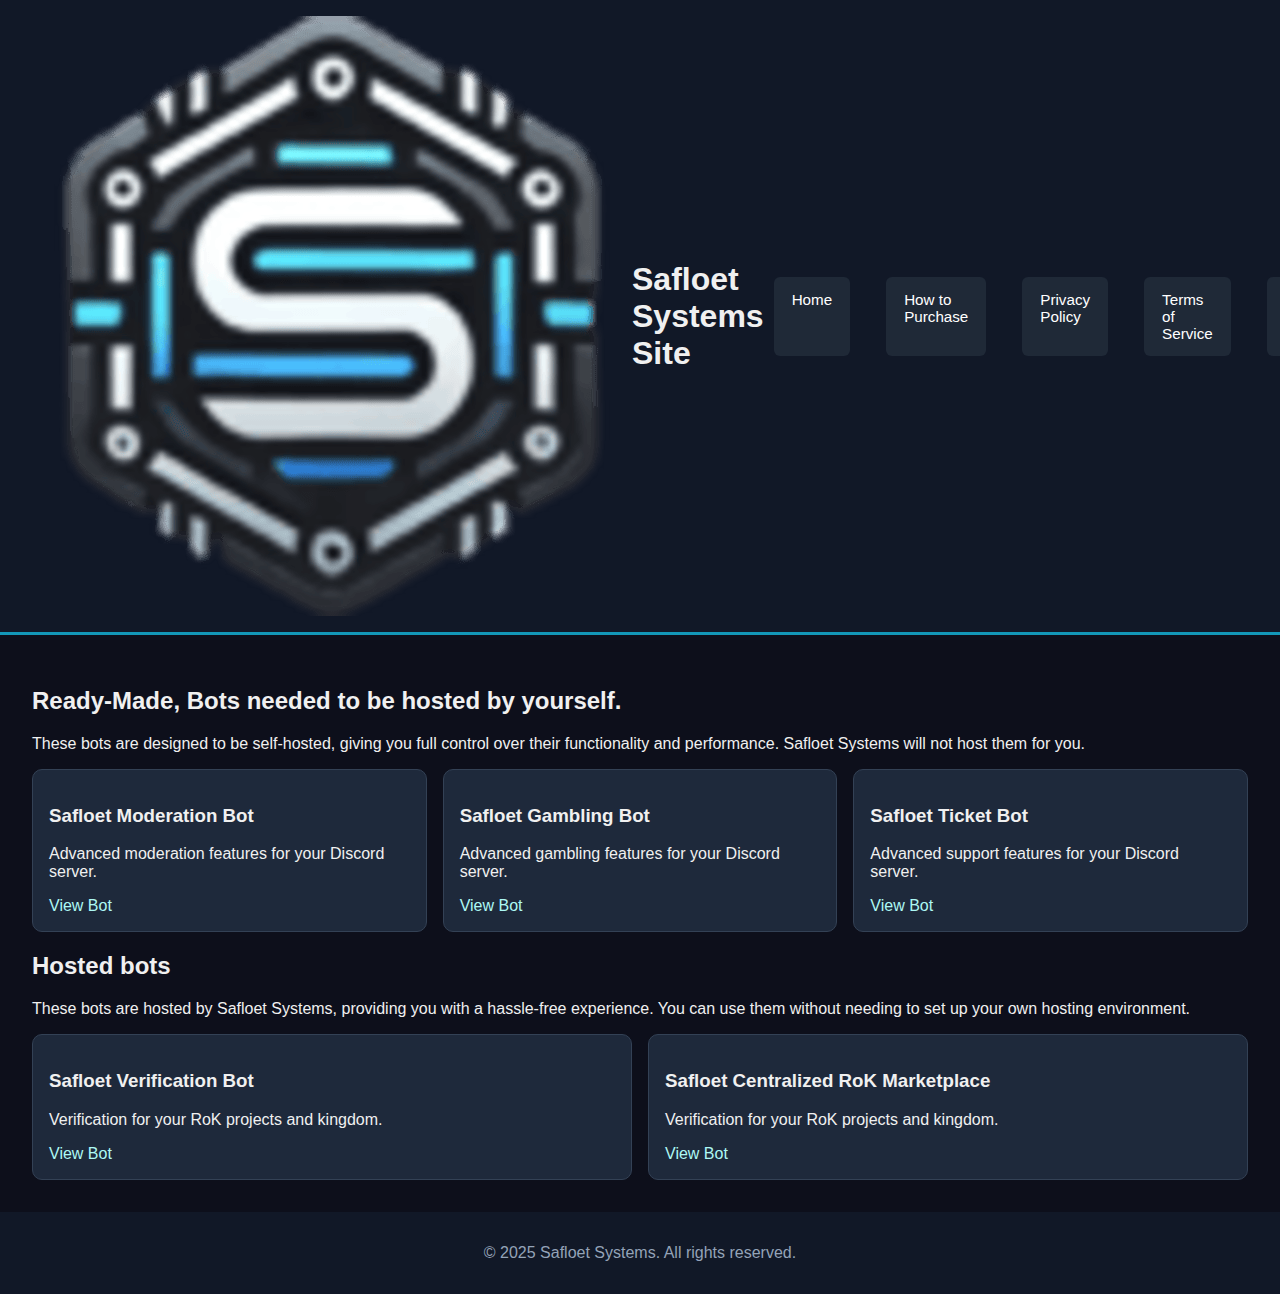
<file: index.html>
<!DOCTYPE html>
<html lang="en">
<head>
  <meta charset="UTF-8">
  <title>Safloet Systems</title>
  <link rel="stylesheet" href="css/style.css">
</head>
<body>
  <header>
    <img src="assets/log.png" alt="Safloet Logo" class="logo">
    <h1>Safloet Systems Site</h1>
    <nav>
      <a href="index.html">Home</a>
      <a href="purchase.html">How to Purchase</a>
      <a href="privacy.html">Privacy Policy</a>
      <a href="tos.html">Terms of Service</a>
      <a href="contact.html">Contact Us</a>
      <a href="https://stats.uptimerobot.com/Otkd3JTFG7">Uptime Stats</a>
    </nav>
    <div id="login-area">
      
    </div>
  </header>

  <main>
    <h2>Ready-Made, Bots needed to be hosted by yourself. </h2>
    <p>These bots are designed to be self-hosted, giving you full control over their functionality and performance. Safloet Systems will not host them for you.</p>

    <section class="bot-list">
      <div class="bot-card">
        <h3>Safloet Moderation Bot</h3>
        <p>Advanced moderation features for your Discord server.</p>
        <a href="bots/SafloetModerationBot.html">View Bot</a>
      </div>
      <div class="bot-card">
        <h3>Safloet Gambling Bot</h3>
        <p>Advanced gambling features for your Discord server.</p>
        <a href="bots/SafloetGamblingBot.html">View Bot</a>
      </div>
      <div class="bot-card">
        <h3>Safloet Ticket Bot</h3>
        <p>Advanced support features for your Discord server.</p>
        <a href="bots/SafloetTicketBot.html">View Bot</a>
      </div>
    </section>

    <h2>Hosted bots</h2>
    <p>These bots are hosted by Safloet Systems, providing you with a hassle-free experience. You can use them without needing to set up your own hosting environment.</p>
    <section class="bot-list">
      <div class="bot-card">
        <h3>Safloet Verification Bot</h3>
        <p>Verification for your RoK projects and kingdom.</p>
        <a href="bots/SafloetVerificationBot.html">View Bot</a>
      </div>
      <div class="bot-card">
        <h3>Safloet Centralized RoK Marketplace</h3>
        <p>Verification for your RoK projects and kingdom.</p>
        <a href="bots/SafloetVerificationBot.html">View Bot</a>
      </div>
    </section>
  </main>

  <footer>
    <p>© 2025 Safloet Systems. All rights reserved.</p>
  </footer>

  <script>
    async function updateLoginArea() {
      const loginArea = document.getElementById("login-area");

      try {
        const res = await fetch("https://auth.safloetsystems.xyz/me", { credentials: "include" });
        const data = await res.json();

        if (data.logged_in) {
          // Show avatar and username
          loginArea.innerHTML = `
            <img class="avatar" src="${data.user.avatar_url}" alt="avatar">
            <span>${data.user.username}</span>
            <a id="logout-button" class="button">Logout</a>
          `;

          document.getElementById("logout-button").addEventListener("click", async () => {
            await fetch("https://auth.safloetsystems.xyz/logout", { credentials: "include" });
            updateLoginArea(); // refresh UI
          });

        } else {
          // Show login button
          loginArea.innerHTML = `
            <a href="https://auth.safloetsystems.xyz/login?next=https://safloetsystems.xyz" class="button">
              Login with Discord
            </a>
          `;
        }
      } catch (err) {
        console.error("Failed to fetch login status", err);
        loginArea.innerHTML = `<span style="color:red;">Error loading login</span>`;
      }
    }

    // Run on page load
    updateLoginArea();
  </script>
  

</body>
</html>
</file>
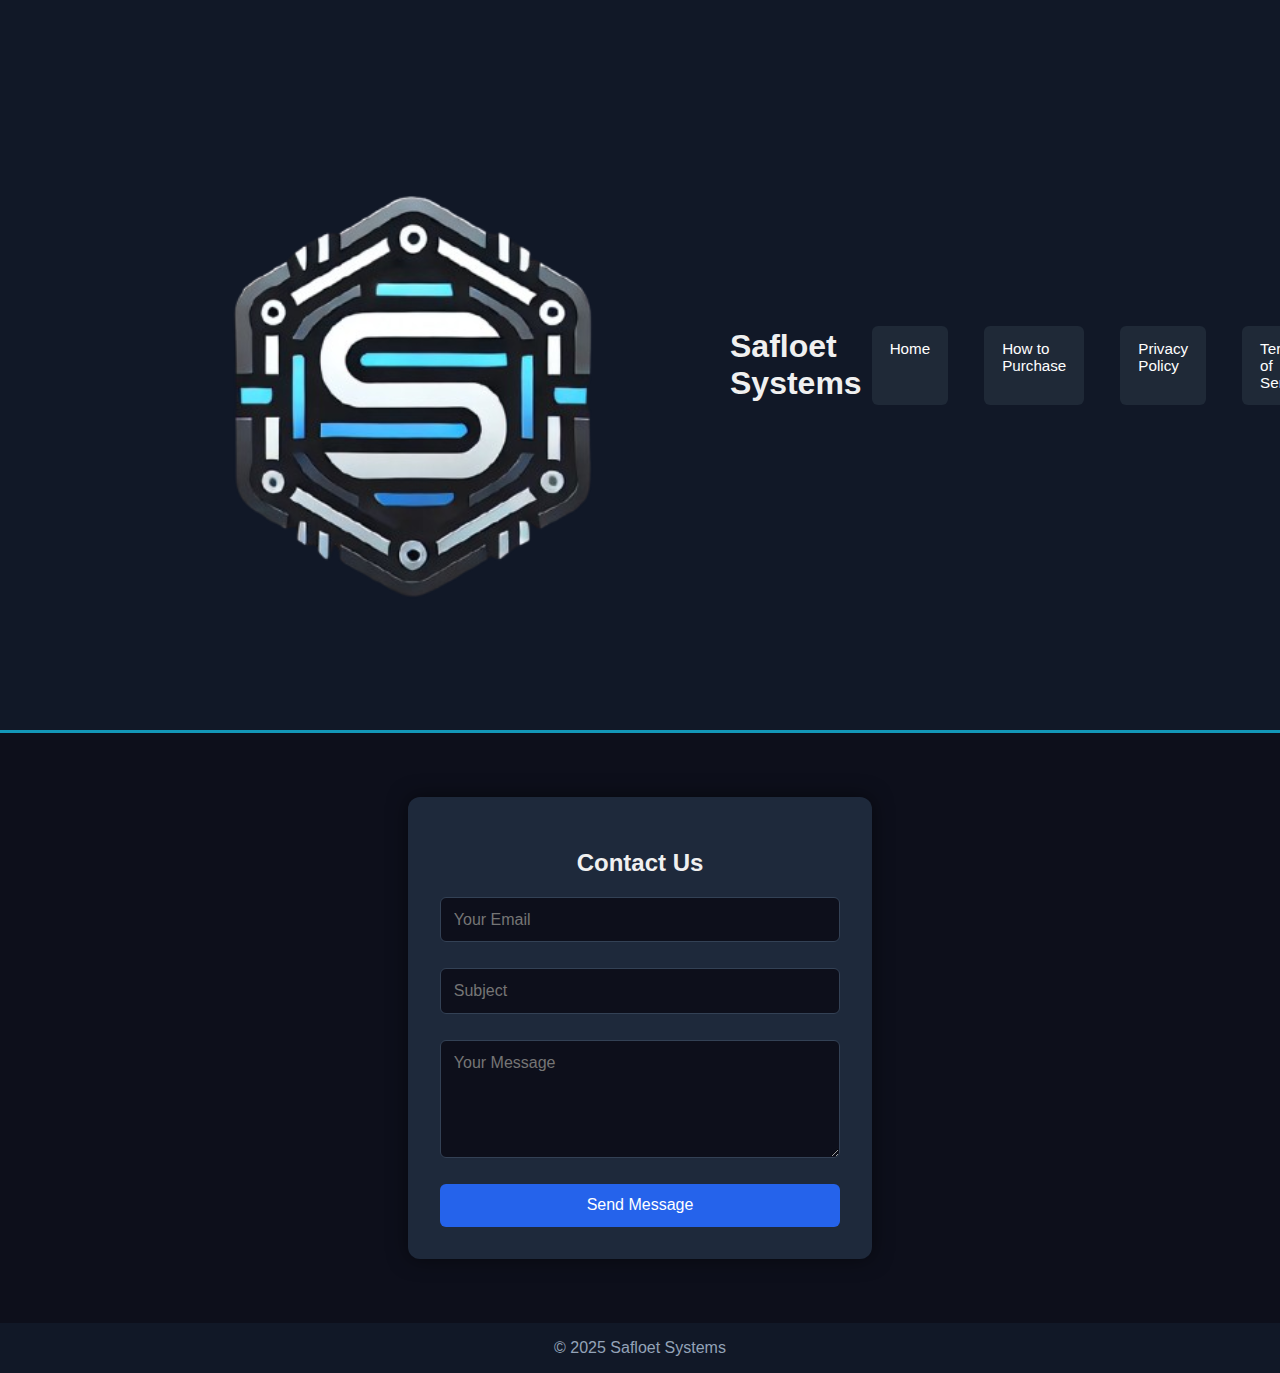
<file: contact.html>
<!DOCTYPE html>
<html lang="en">
<head>
  <meta charset="UTF-8">
  <title>Safloet Systems</title>
  <link rel="stylesheet" href="css/style.css">
  
</head>
<header>
    <img src="assets/logo.png" alt="Safloet Logo" class="logo">
    <h1>Safloet Systems</h1>
    <nav>
      <a href="index.html">Home</a>
      <a href="purchase.html">How to Purchase</a>
      <a href="privacy.html">Privacy Policy</a>
      <a href="tos.html">Terms of Service</a>
      <a href="contact.html">Contact Us</a>
      <a href="https://stats.uptimerobot.com/Otkd3JTFG7">Uptime Stats</a>
      <link rel="stylesheet" href="css/style.css">
    </nav>
  </header>
<body>

  <main>
  <div class="contact-container">
    <h2>Contact Us</h2>
    <form id="contactForm">
      <input type="email" name="email" placeholder="Your Email" required>
      <input type="text" name="subject" placeholder="Subject" required>
      <textarea name="message" placeholder="Your Message" rows="5" required></textarea>
      <button type="submit">Send Message</button>
    </form>
    <div id="toast"></div>
  </div>
  </main>


  <footer>
    &copy; 2025 Safloet Systems
  </footer>

  <script src="/js/contact.js"></script>
</body>
</html>
</file>
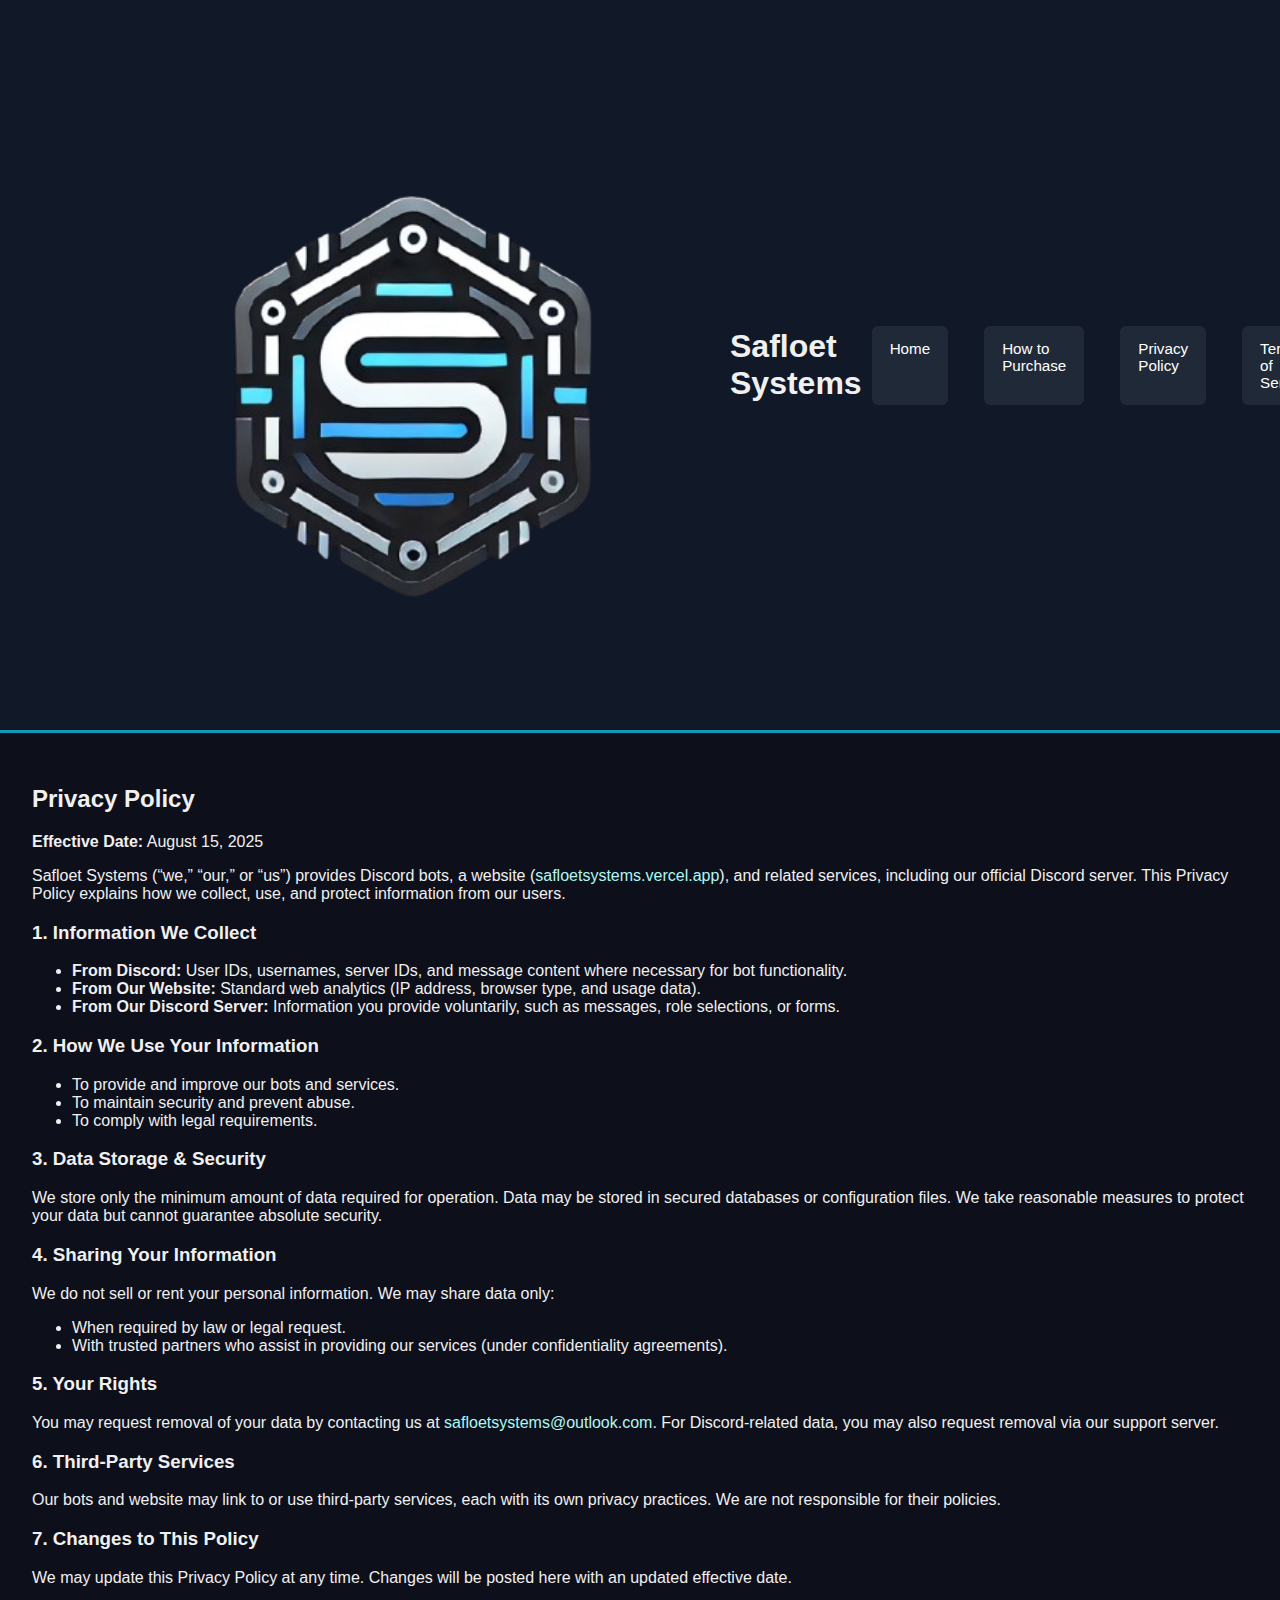
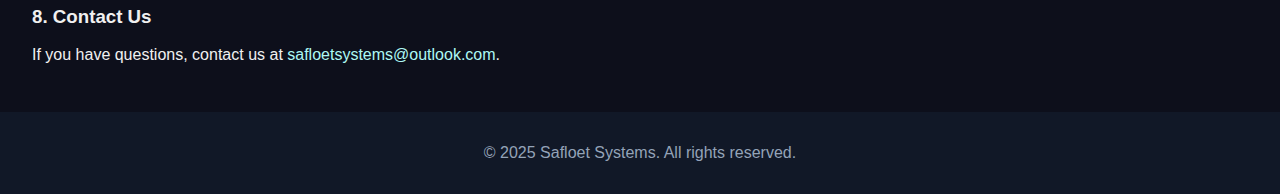
<file: privacy.html>
<!DOCTYPE html>
<html lang="en">
<head>
  <meta charset="UTF-8">
  <title>Privacy Policy - Safloet Systems</title>
  <link rel="stylesheet" href="css/style.css">
</head>
<body>
  <header>
    <img src="assets/logo.png" alt="Safloet Logo" class="logo">
    <h1>Safloet Systems</h1>
    <nav>
      <a href="index.html">Home</a>
      <a href="purchase.html">How to Purchase</a>
      <a href="privacy.html">Privacy Policy</a>
      <a href="tos.html">Terms of Service</a>
      <a href="contact.html">Contact Us</a>
      <a href="https://stats.uptimerobot.com/Otkd3JTFG7">Uptime Stats</a>
    </nav>
  </header>

  <main>
    <h2>Privacy Policy</h2>
    <p><strong>Effective Date:</strong> August 15, 2025</p>
    <p>Safloet Systems (“we,” “our,” or “us”) provides Discord bots, a website (<a href="https://safloetsystems.vercel.app">safloetsystems.vercel.app</a>), and related services, including our official Discord server. This Privacy Policy explains how we collect, use, and protect information from our users.</p>

    <h3>1. Information We Collect</h3>
    <ul>
      <li><strong>From Discord:</strong> User IDs, usernames, server IDs, and message content where necessary for bot functionality.</li>
      <li><strong>From Our Website:</strong> Standard web analytics (IP address, browser type, and usage data).</li>
      <li><strong>From Our Discord Server:</strong> Information you provide voluntarily, such as messages, role selections, or forms.</li>
    </ul>

    <h3>2. How We Use Your Information</h3>
    <ul>
      <li>To provide and improve our bots and services.</li>
      <li>To maintain security and prevent abuse.</li>
      <li>To comply with legal requirements.</li>
    </ul>

    <h3>3. Data Storage & Security</h3>
    <p>We store only the minimum amount of data required for operation. Data may be stored in secured databases or configuration files. We take reasonable measures to protect your data but cannot guarantee absolute security.</p>

    <h3>4. Sharing Your Information</h3>
    <p>We do not sell or rent your personal information. We may share data only:</p>
    <ul>
      <li>When required by law or legal request.</li>
      <li>With trusted partners who assist in providing our services (under confidentiality agreements).</li>
    </ul>

    <h3>5. Your Rights</h3>
    <p>You may request removal of your data by contacting us at <a href="mailto:safloetsystems@outlook.com">safloetsystems@outlook.com</a>. For Discord-related data, you may also request removal via our support server.</p>

    <h3>6. Third-Party Services</h3>
    <p>Our bots and website may link to or use third-party services, each with its own privacy practices. We are not responsible for their policies.</p>

    <h3>7. Changes to This Policy</h3>
    <p>We may update this Privacy Policy at any time. Changes will be posted here with an updated effective date.</p>

    <h3>8. Contact Us</h3>
    <p>If you have questions, contact us at <a href="mailto:safloetsystems@outlook.com">safloetsystems@outlook.com</a>.</p>
  </main>

  <footer>
    <p>© 2025 Safloet Systems. All rights reserved.</p>
  </footer>
</body>
</html>
</file>
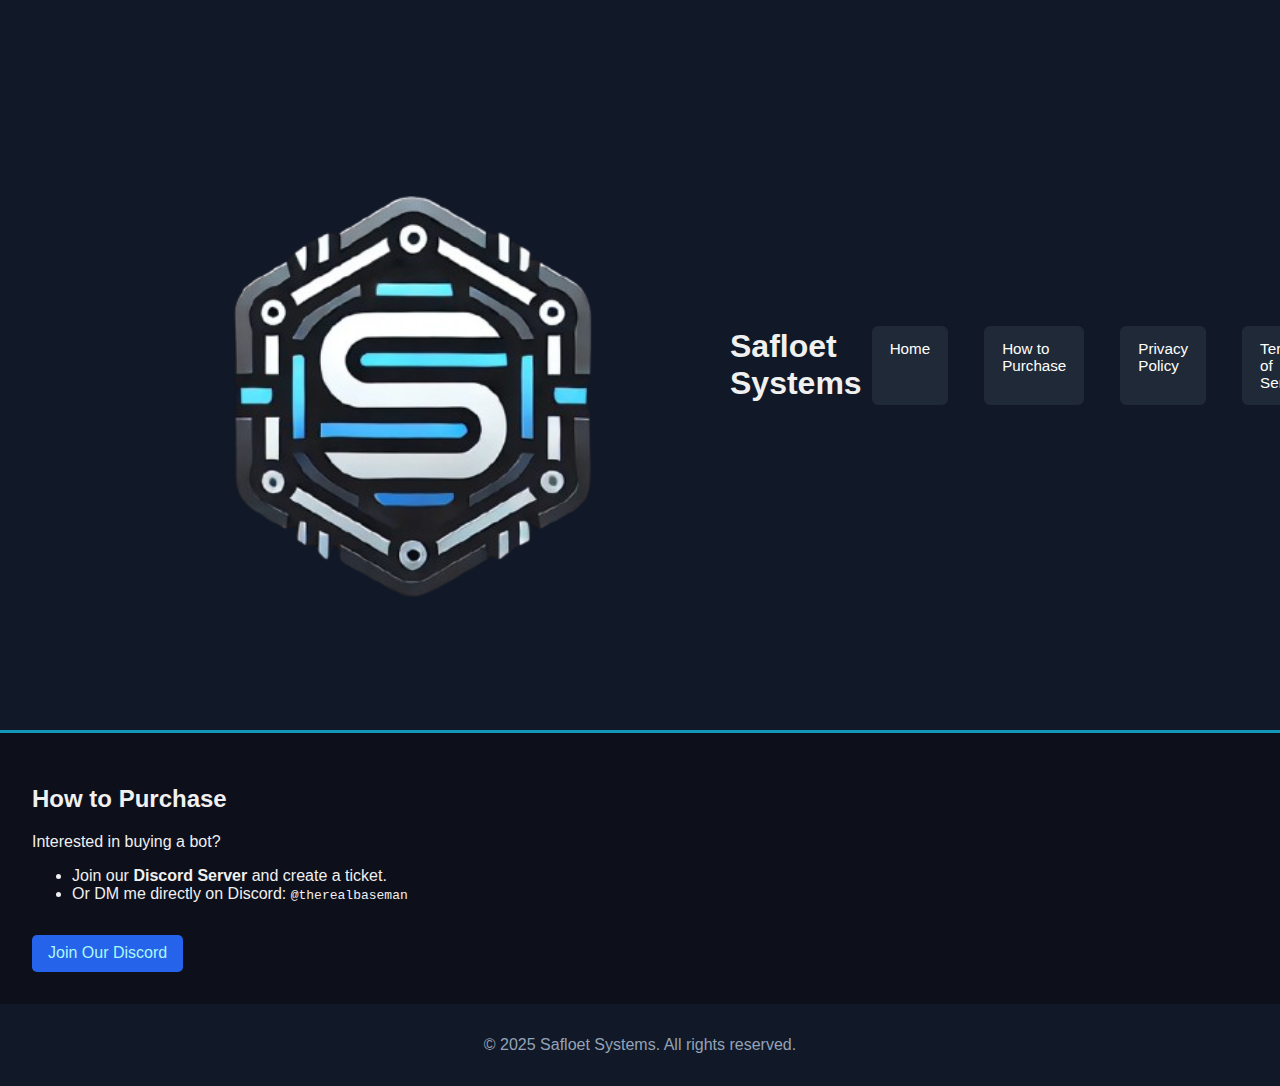
<file: purchase.html>
<!DOCTYPE html>
<html lang="en">
<head>
  <meta charset="UTF-8">
  <title>How to Purchase | Safloet Systems</title>
  <link rel="stylesheet" href="css/style.css">
</head>
<body>
  <header>
    <img src="assets/logo.png" alt="Safloet Logo" class="logo">
    <h1>Safloet Systems</h1>
    <nav>
      <a href="index.html">Home</a>
      <a href="purchase.html">How to Purchase</a>
      <a href="privacy.html">Privacy Policy</a>
      <a href="tos.html">Terms of Service</a>
      <a href="contact.html">Contact Us</a>
      <a href="https://stats.uptimerobot.com/Otkd3JTFG7">Uptime Stats</a>
    </nav>
  </header>

  <main>
    <h2>How to Purchase</h2>
    <p>Interested in buying a bot?</p>
    <ul>
      <li>Join our <strong>Discord Server</strong> and create a ticket.</li>
      <li>Or DM me directly on Discord: <code>@therealbaseman</code></li>
    </ul>
    <a href="https://discord.gg/ptfhvk3BZZ" class="btn">Join Our Discord</a>
  </main>

  <footer>
    <p>© 2025 Safloet Systems. All rights reserved.</p>
  </footer>
</body>
</html>
</file>
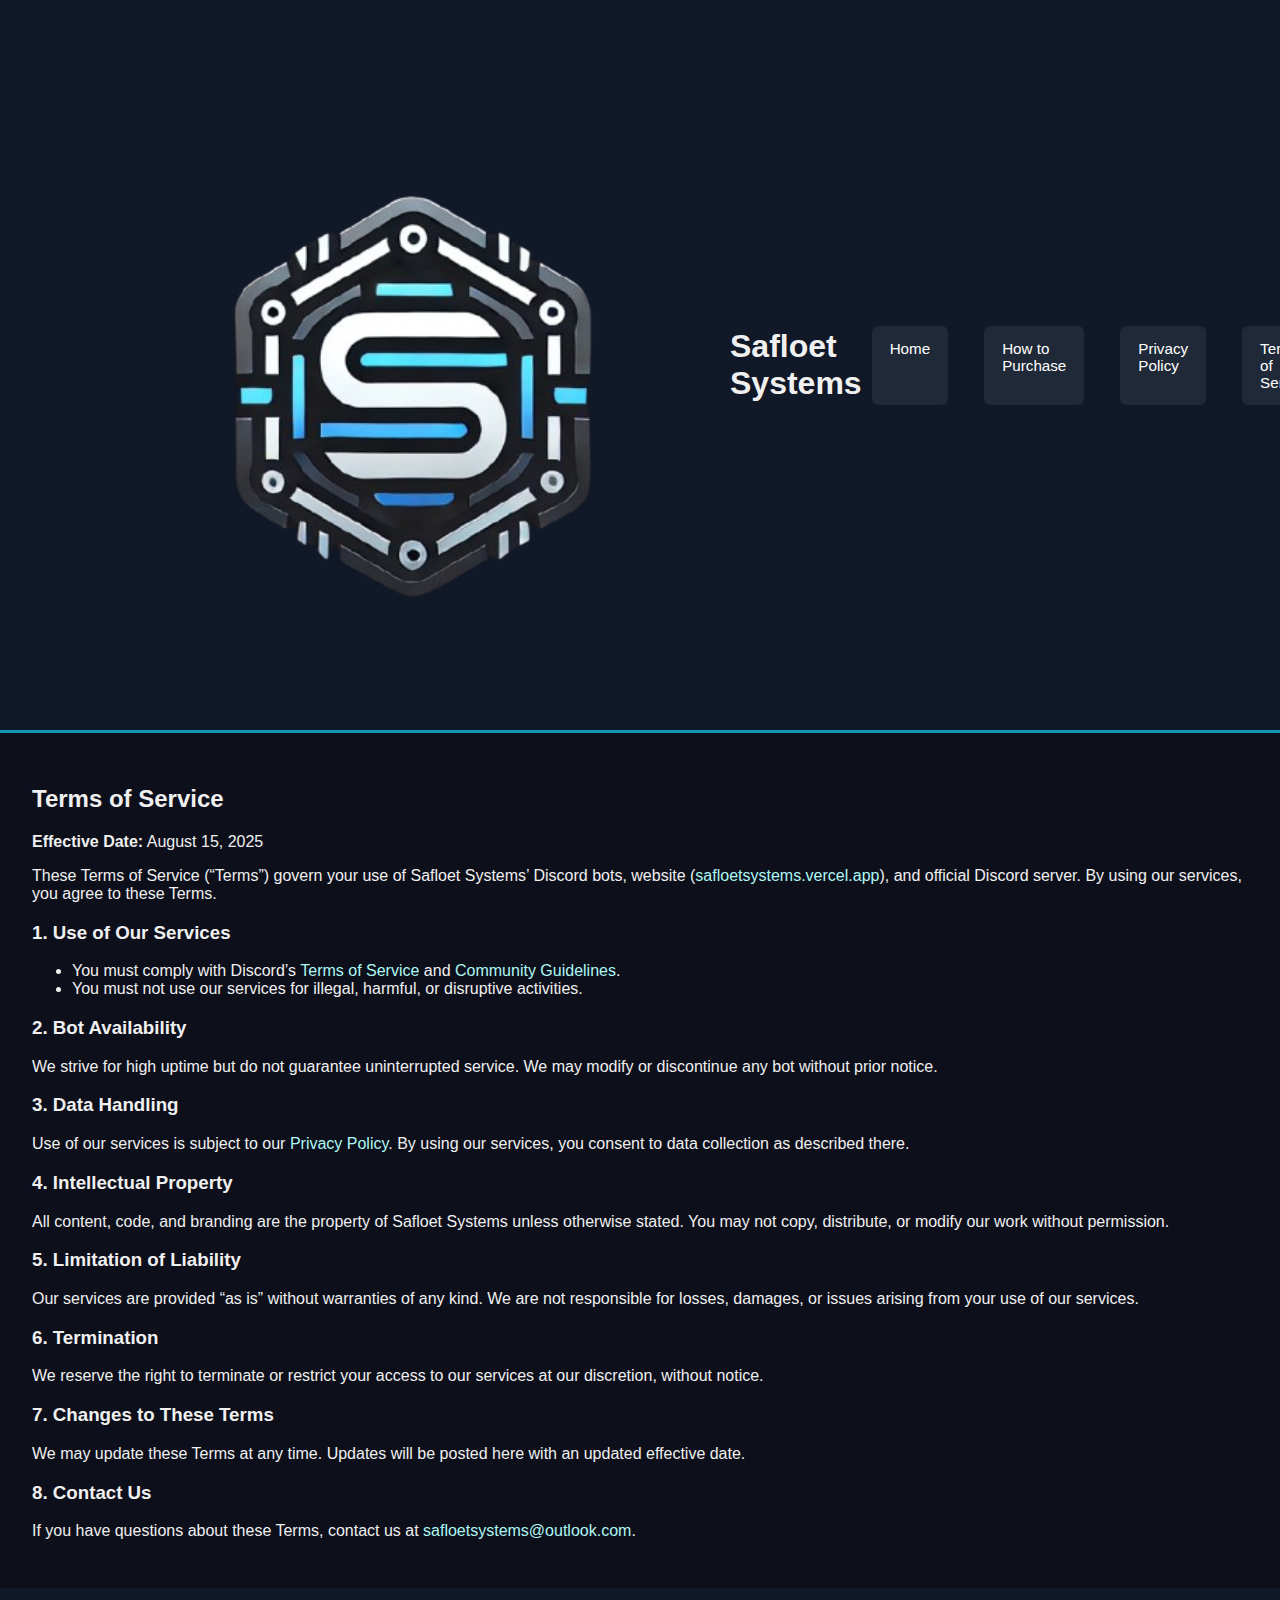
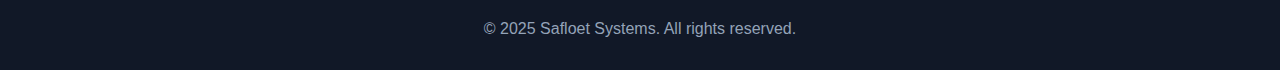
<file: tos.html>
<!DOCTYPE html>
<html lang="en">
<head>
  <meta charset="UTF-8">
  <title>Terms of Service - Safloet Systems</title>
  <link rel="stylesheet" href="css/style.css">
</head>
<body>
  <header>
    <img src="assets/logo.png" alt="Safloet Logo" class="logo">
    <h1>Safloet Systems</h1>
    <nav>
      <a href="index.html">Home</a>
      <a href="purchase.html">How to Purchase</a>
      <a href="privacy.html">Privacy Policy</a>
      <a href="tos.html">Terms of Service</a>
      <a href="contact.html">Contact Us</a>
      <a href="https://stats.uptimerobot.com/Otkd3JTFG7">Uptime Stats</a>
    </nav>
  </header>

  <main>
    <h2>Terms of Service</h2>
    <p><strong>Effective Date:</strong> August 15, 2025</p>
    <p>These Terms of Service (“Terms”) govern your use of Safloet Systems’ Discord bots, website (<a href="https://safloetsystems.xyz">safloetsystems.vercel.app</a>), and official Discord server. By using our services, you agree to these Terms.</p>

    <h3>1. Use of Our Services</h3>
    <ul>
      <li>You must comply with Discord’s <a href="https://discord.com/terms" target="_blank">Terms of Service</a> and <a href="https://discord.com/guidelines" target="_blank">Community Guidelines</a>.</li>
      <li>You must not use our services for illegal, harmful, or disruptive activities.</li>
    </ul>

    <h3>2. Bot Availability</h3>
    <p>We strive for high uptime but do not guarantee uninterrupted service. We may modify or discontinue any bot without prior notice.</p>

    <h3>3. Data Handling</h3>
    <p>Use of our services is subject to our <a href="privacy.html">Privacy Policy</a>. By using our services, you consent to data collection as described there.</p>

    <h3>4. Intellectual Property</h3>
    <p>All content, code, and branding are the property of Safloet Systems unless otherwise stated. You may not copy, distribute, or modify our work without permission.</p>

    <h3>5. Limitation of Liability</h3>
    <p>Our services are provided “as is” without warranties of any kind. We are not responsible for losses, damages, or issues arising from your use of our services.</p>

    <h3>6. Termination</h3>
    <p>We reserve the right to terminate or restrict your access to our services at our discretion, without notice.</p>

    <h3>7. Changes to These Terms</h3>
    <p>We may update these Terms at any time. Updates will be posted here with an updated effective date.</p>

    <h3>8. Contact Us</h3>
    <p>If you have questions about these Terms, contact us at <a href="mailto:safloetsystems@outlook.com">safloetsystems@outlook.com</a>.</p>
  </main>

  <footer>
    <p>© 2025 Safloet Systems. All rights reserved.</p>
  </footer>
</body>
</html>
</file>
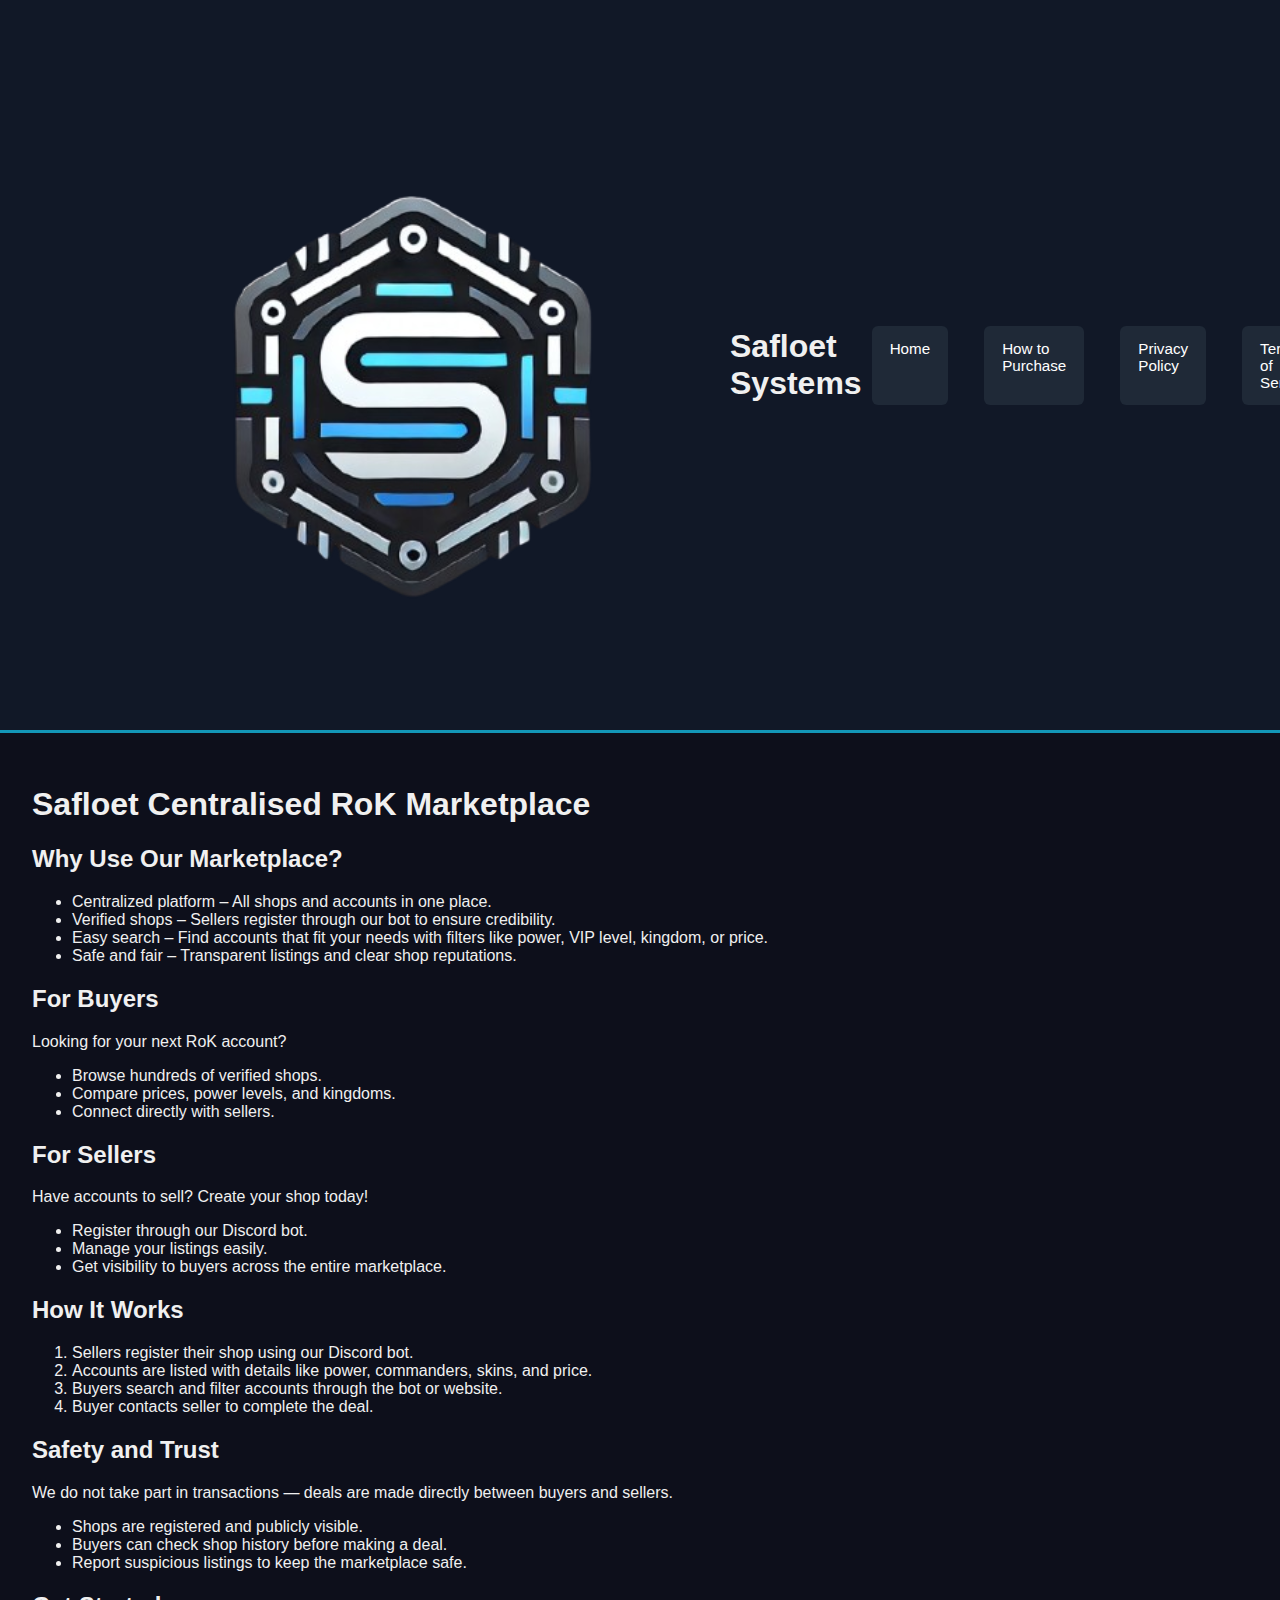
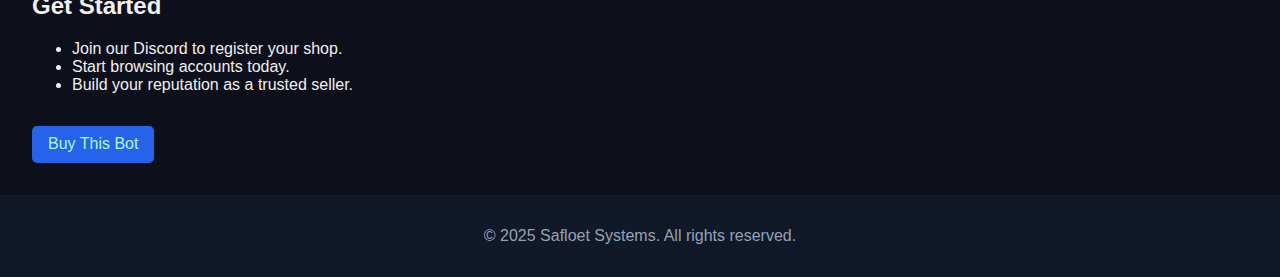
<file: bots/SafloetCentralizedRoKMarketPlace.html>
<!DOCTYPE html>
<html lang="en">

<head>
  <meta charset="UTF-8">
  <title>Safloet Gambling Bot</title>
  <link rel="stylesheet" href="../css/style.css">
</head>

<body>
  <header>
    <img src="../assets/logo.png" alt="Safloet Logo" class="logo">
    <h1>Safloet Systems</h1>
    <nav>
      <a href="../index.html">Home</a>
      <a href="../purchase.html">How to Purchase</a>
      <a href="../privacy.html">Privacy Policy</a>
      <a href="../tos.html">Terms of Service</a>
      <a href="../contact.html">Contact Us</a>
      <a href="https://stats.uptimerobot.com/Otkd3JTFG7">Uptime Stats</a>
    </nav>
  </header>

  <main>
    
    <h1>Safloet Centralised RoK Marketplace</h1>
    <h2>Why Use Our Marketplace?</h2>
    <ul>
      <li>Centralized platform – All shops and accounts in one place.</li>
      <li>Verified shops – Sellers register through our bot to ensure credibility.</li>
      <li>Easy search – Find accounts that fit your needs with filters like power, VIP level, kingdom, or price.</li>
    <li>Safe and fair – Transparent listings and clear shop reputations.</li>
  </ul>

  <h2>For Buyers</h2>
  <p>Looking for your next RoK account?</p>
  <ul>
    <li>Browse hundreds of verified shops.</li>
    <li>Compare prices, power levels, and kingdoms.</li>
    <li>Connect directly with sellers.</li>
  </ul>

  <h2>For Sellers</h2>
  <p>Have accounts to sell? Create your shop today!</p>
  <ul>
    <li>Register through our Discord bot.</li>
    <li>Manage your listings easily.</li>
    <li>Get visibility to buyers across the entire marketplace.</li>
  </ul>

  <h2>How It Works</h2>
  <ol>
    <li>Sellers register their shop using our Discord bot.</li>
    <li>Accounts are listed with details like power, commanders, skins, and price.</li>
    <li>Buyers search and filter accounts through the bot or website.</li>
    <li>Buyer contacts seller to complete the deal.</li>
  </ol>

  <h2>Safety and Trust</h2>
  <p>We do not take part in transactions — deals are made directly between buyers and sellers.</p>
  <ul>
    <li>Shops are registered and publicly visible.</li>
    <li>Buyers can check shop history before making a deal.</li>
    <li>Report suspicious listings to keep the marketplace safe.</li>
  </ul>

  <h2>Get Started</h2>
  <ul>
    <li>Join our Discord to register your shop.</li>
    <li>Start browsing accounts today.</li>
    <li>Build your reputation as a trusted seller.</li>
  </ul>

    <a href="../purchase.html" class="btn">Buy This Bot</a>
  </main>

  <footer>
    <p>© 2025 Safloet Systems. All rights reserved.</p>
  </footer>
</body>

</html>
</file>
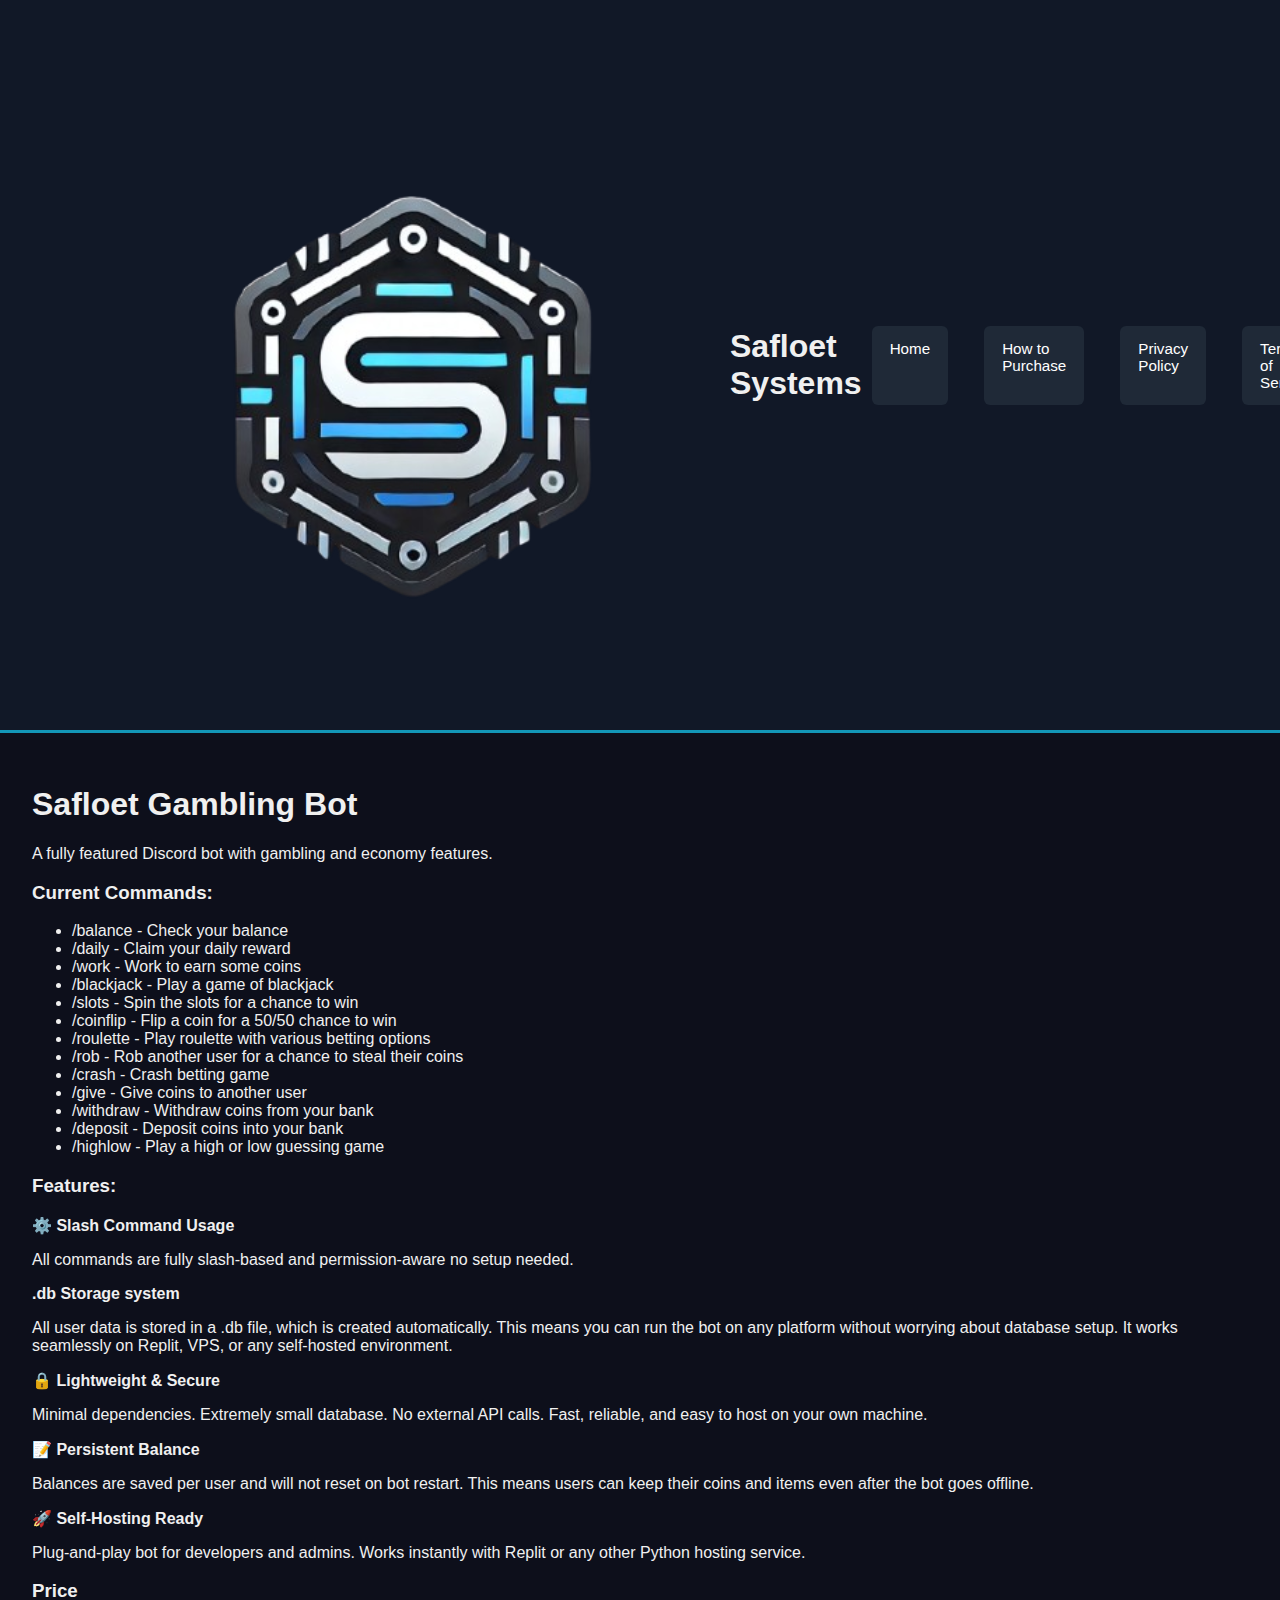
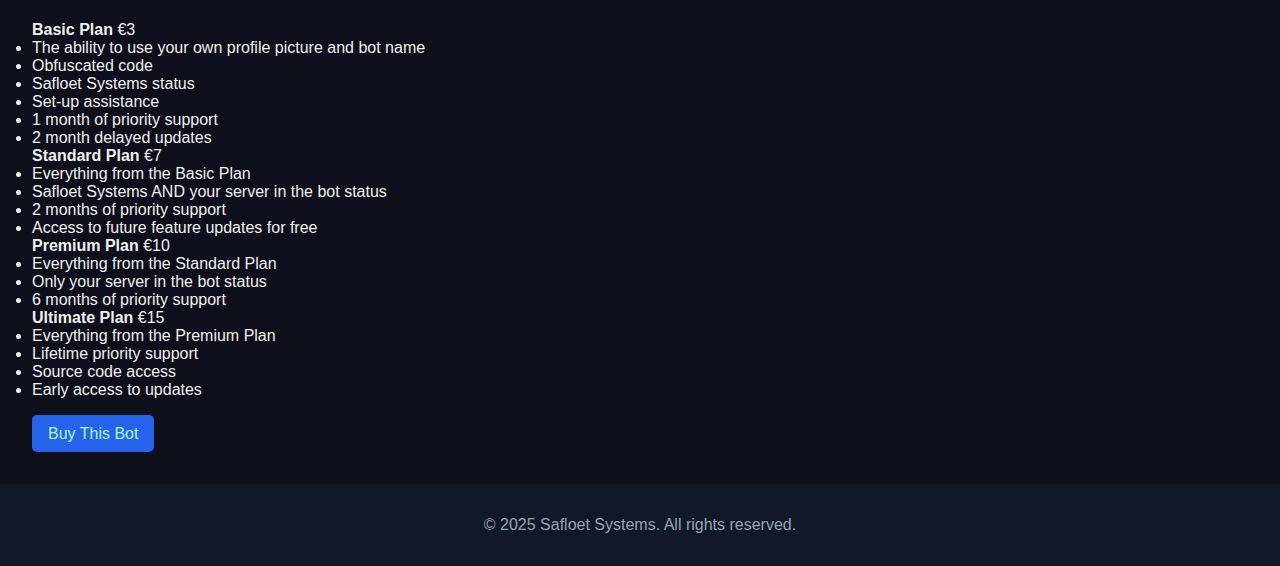
<file: bots/SafloetGamblingBot.html>
<!DOCTYPE html>
<html lang="en">

<head>
  <meta charset="UTF-8">
  <title>Safloet Gambling Bot</title>
  <link rel="stylesheet" href="../css/style.css">
</head>

<body>
  <header>
    <img src="../assets/logo.png" alt="Safloet Logo" class="logo">
    <h1>Safloet Systems</h1>
    <nav>
      <a href="../index.html">Home</a>
      <a href="../purchase.html">How to Purchase</a>
      <a href="../privacy.html">Privacy Policy</a>
      <a href="../tos.html">Terms of Service</a>
      <a href="../contact.html">Contact Us</a>
      <a href="https://stats.uptimerobot.com/Otkd3JTFG7">Uptime Stats</a>
    </nav>
  </header>

  <main>
    <h1>Safloet Gambling Bot</h1>
    <p>A fully featured Discord bot with gambling and economy features.</p>


    <h3>Current Commands:</h3>
    <ul>
      <li>/balance - Check your balance</li>
      <li>/daily - Claim your daily reward</li>
      <li>/work - Work to earn some coins</li>
      <li>/blackjack - Play a game of blackjack</li>
      <li>/slots - Spin the slots for a chance to win</li>
      <li>/coinflip - Flip a coin for a 50/50 chance to win</li>
      <li>/roulette - Play roulette with various betting options</li>
      <li>/rob - Rob another user for a chance to steal their coins</li>
      <li>/crash - Crash betting game</li>
      <li>/give - Give coins to another user</li>
      <li>/withdraw - Withdraw coins from your bank</li>
      <li>/deposit - Deposit coins into your bank</li>
      <li>/highlow - Play a high or low guessing game</li>
    </ul>




    <h3>Features:</h3>

    <strong>⚙️ Slash Command Usage</strong>
    <p>All commands are fully slash-based and permission-aware no setup needed.</p>

    <strong>.db Storage system</strong>
    <p>
      All user data is stored in a .db file, which is created automatically.
      This means you can run the bot on any platform without worrying about database setup.
      It works seamlessly on Replit, VPS, or any self-hosted environment.</p>
    

    <strong>🔒 Lightweight & Secure</strong>
    <p>Minimal dependencies. Extremely small database. No external API calls.
      Fast, reliable, and easy to host on your own machine.</p>

    <strong>📝 Persistent Balance</strong>
    <p>Balances are saved per user and will not reset on bot restart.
      This means users can keep their coins and items even after the bot goes offline.</p>

    <strong>🚀 Self-Hosting Ready</strong>
    <p>Plug-and-play bot for developers and admins.
      Works instantly with Replit or any other Python hosting service.</p>




    <h3>Price</h3>
    <strong>Basic Plan</strong> €3<br>
    <li>The ability to use your own profile picture and bot name</li>
    <li>Obfuscated code</li>
    <li>Safloet Systems status</li>
    <li>Set-up assistance</li>
    <li>1 month of priority support</li>
    <li>2 month delayed updates</li>

    <strong>Standard Plan</strong> €7<br>
    <li>Everything from the Basic Plan</li>
    <li>Safloet Systems AND your server in the bot status</li>
    <li>2 months of priority support</li>
    <li>Access to future feature updates for free</li>

    <strong>Premium Plan</strong> €10<br>
    <li>Everything from the Standard Plan</li>
    <li>Only your server in the bot status</li>
    <li>6 months of priority support</li>

    <strong>Ultimate Plan</strong> €15
    <li>Everything from the Premium Plan</li>
    <li>Lifetime priority support</li>
    <li>Source code access</li>
    <li>Early access to updates</li>


    <a href="../purchase.html" class="btn">Buy This Bot</a>
  </main>

  <footer>
    <p>© 2025 Safloet Systems. All rights reserved.</p>
  </footer>
</body>

</html>
</file>
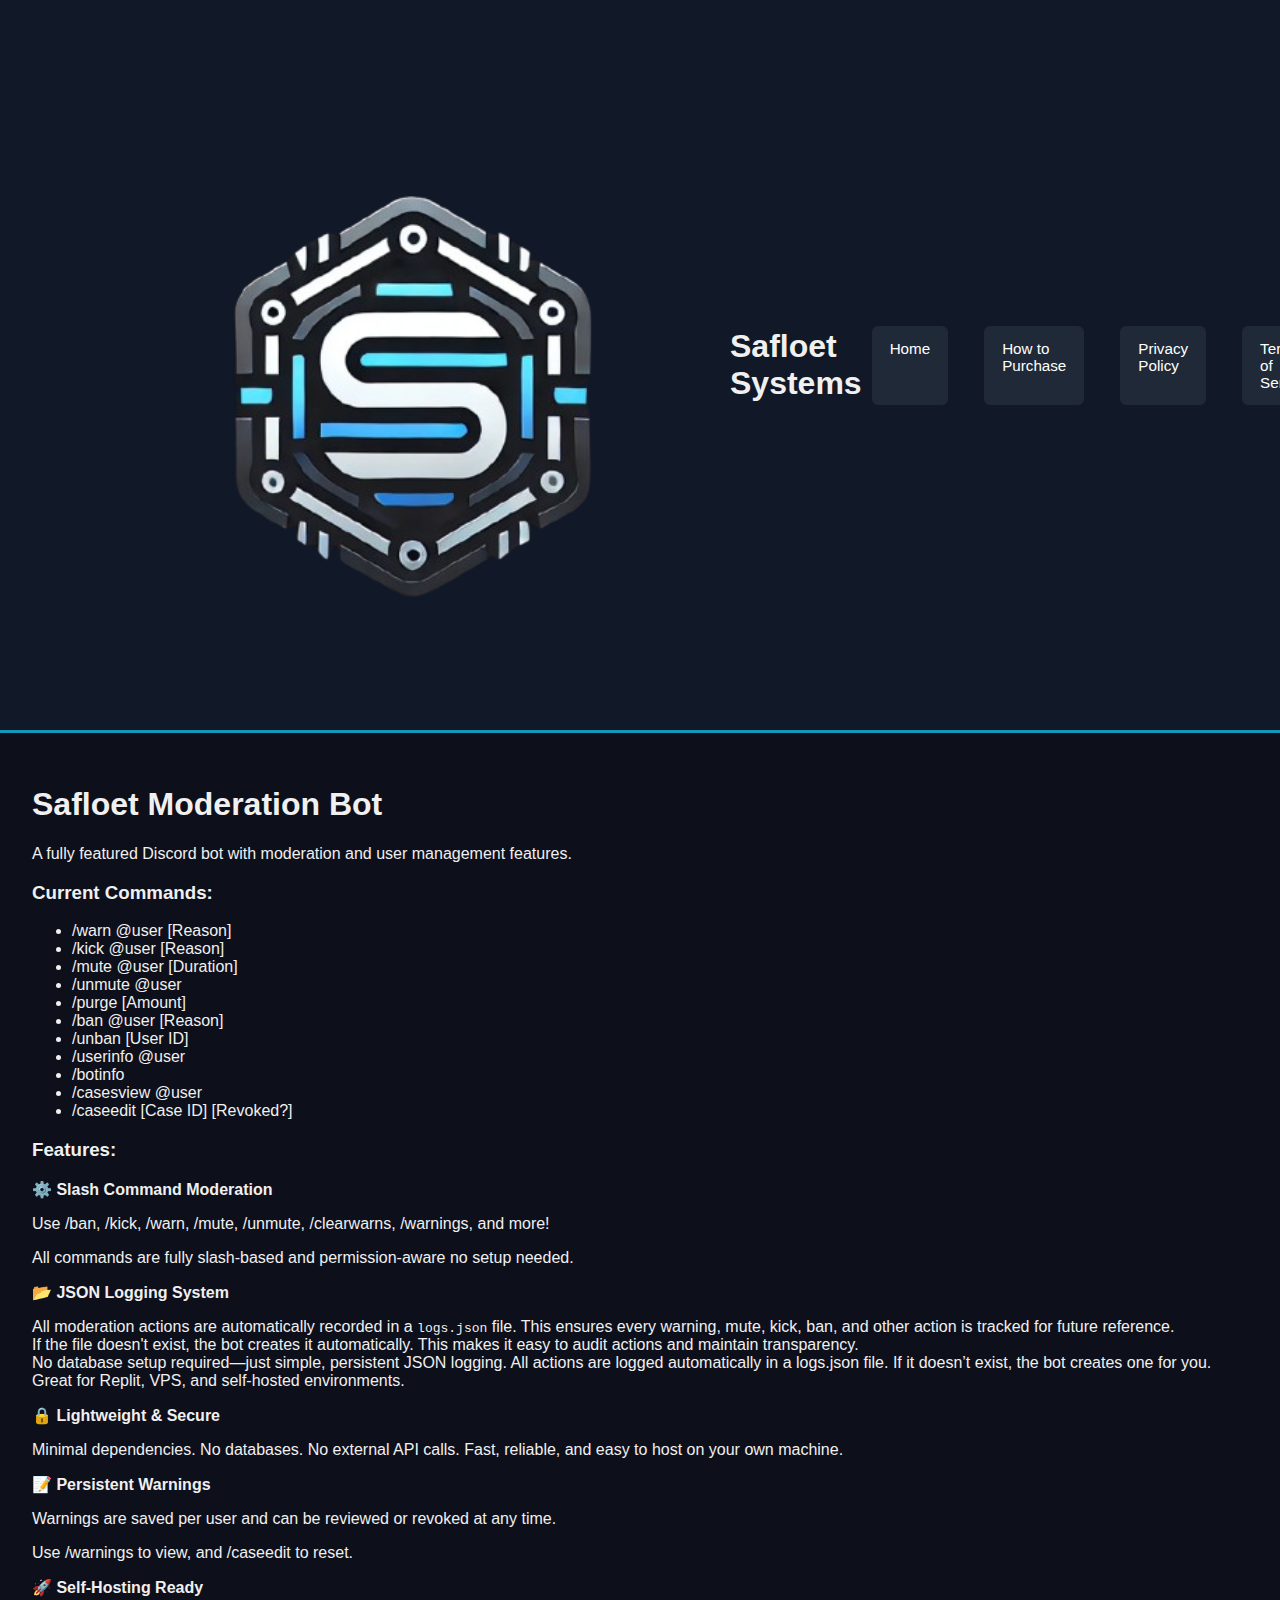
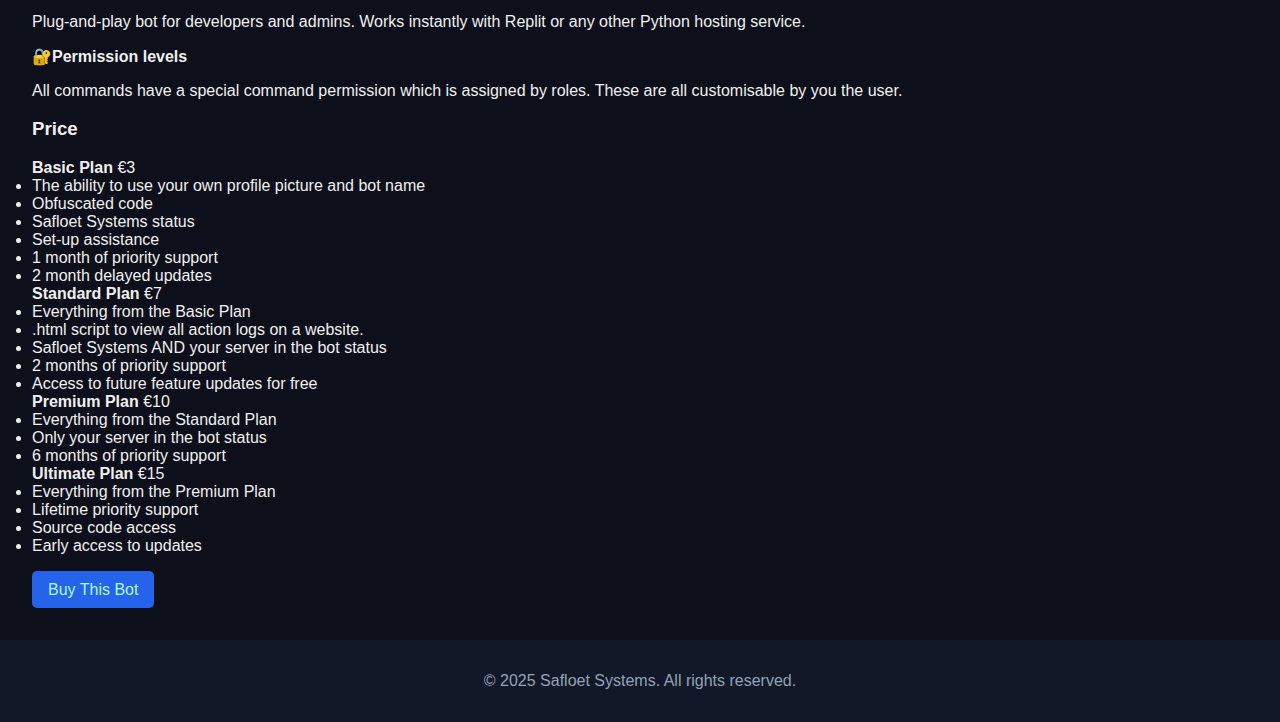
<file: bots/SafloetModerationBot.html>
<!DOCTYPE html>
<html lang="en">

<head>
  <meta charset="UTF-8">
  <title>Safloet Moderation Bot</title>
  <link rel="stylesheet" href="../css/style.css">
</head>

<body>
  <header>
    <img src="../assets/logo.png" alt="Safloet Logo" class="logo">
    <h1>Safloet Systems</h1>
    <nav>
      <a href="../index.html">Home</a>
      <a href="../purchase.html">How to Purchase</a>
      <a href="../privacy.html">Privacy Policy</a>
      <a href="../tos.html">Terms of Service</a>
      <a href="../contact.html">Contact Us</a>
      <a href="https://stats.uptimerobot.com/Otkd3JTFG7">Uptime Stats</a>
    </nav>
  </header>

  <main>
    <h1>Safloet Moderation Bot</h1>
    <p>A fully featured Discord bot with moderation and user management features.</p>


    <h3>Current Commands:</h3>
    <ul>
      <li>/warn @user [Reason] </li>
      <li>/kick @user [Reason] </li>
      <li>/mute @user [Duration] </li>
      <li>/unmute @user </li>
      <li>/purge [Amount] </li>
      <li>/ban @user [Reason] </li>
      <li>/unban [User ID] </li>
      <li>/userinfo @user </li>
      <li>/botinfo</li>
      <li>/casesview @user</li>
      <li>/caseedit [Case ID] [Revoked?]</li>
    </ul>




    <h3>Features:</h3>

    <strong>⚙️ Slash Command Moderation</strong>
    <p>Use /ban, /kick, /warn, /mute, /unmute, /clearwarns, /warnings, and more!</p>
    <p>All commands are fully slash-based and permission-aware no setup needed.</p>

    <strong>📂 JSON Logging System</strong>
    <p>
      All moderation actions are automatically recorded in a <code>logs.json</code> file. This ensures every warning,
      mute, kick, ban, and other action is tracked for future reference.<br>
      If the file doesn't exist, the bot creates it automatically. This makes it easy to audit actions and maintain
      transparency.<br>
      No database setup required—just simple, persistent JSON logging.
    
    All actions are logged automatically in a logs.json file.
    If it doesn’t exist, the bot creates one for you.
    Great for Replit, VPS, and self-hosted environments.</p>

    <strong>🔒 Lightweight & Secure</strong>
    <p>Minimal dependencies. No databases. No external API calls.
      Fast, reliable, and easy to host on your own machine.</p>

    <strong>📝 Persistent Warnings</strong>
    <p>Warnings are saved per user and can be reviewed or revoked at any time.</p>
    <p>Use /warnings to view, and /caseedit to reset.</p>

    <strong>🚀 Self-Hosting Ready</strong>
    <p>Plug-and-play bot for developers and admins.
      Works instantly with Replit or any other Python hosting service.</p>

    <strong>🔐Permission levels</strong>
    <p>All commands have a special command permission which is assigned by roles. These are all customisable by you the
      user.</p>



    <h3>Price</h3>
    <strong>Basic Plan</strong> €3<br>
    <li>The ability to use your own profile picture and bot name</li>
    <li>Obfuscated code</li>
    <li>Safloet Systems status</li>
    <li>Set-up assistance</li>
    <li>1 month of priority support</li>
    <li>2 month delayed updates</li>

    <strong>Standard Plan</strong> €7<br>
    <li>Everything from the Basic Plan</li>
    <li>.html script to view all action logs on a website.</li>
    <li>Safloet Systems AND your server in the bot status</li>
    <li>2 months of priority support</li>
    <li>Access to future feature updates for free</li>

    <strong>Premium Plan</strong> €10<br>
    <li>Everything from the Standard Plan</li>
    <li>Only your server in the bot status</li>
    <li>6 months of priority support</li>

    <strong>Ultimate Plan</strong> €15
    <li>Everything from the Premium Plan</li>
    <li>Lifetime priority support</li>
    <li>Source code access</li>
    <li>Early access to updates</li>


    <a href="../purchase.html" class="btn">Buy This Bot</a>
  </main>

  <footer>
    <p>© 2025 Safloet Systems. All rights reserved.</p>
  </footer>
</body>

</html>
</file>
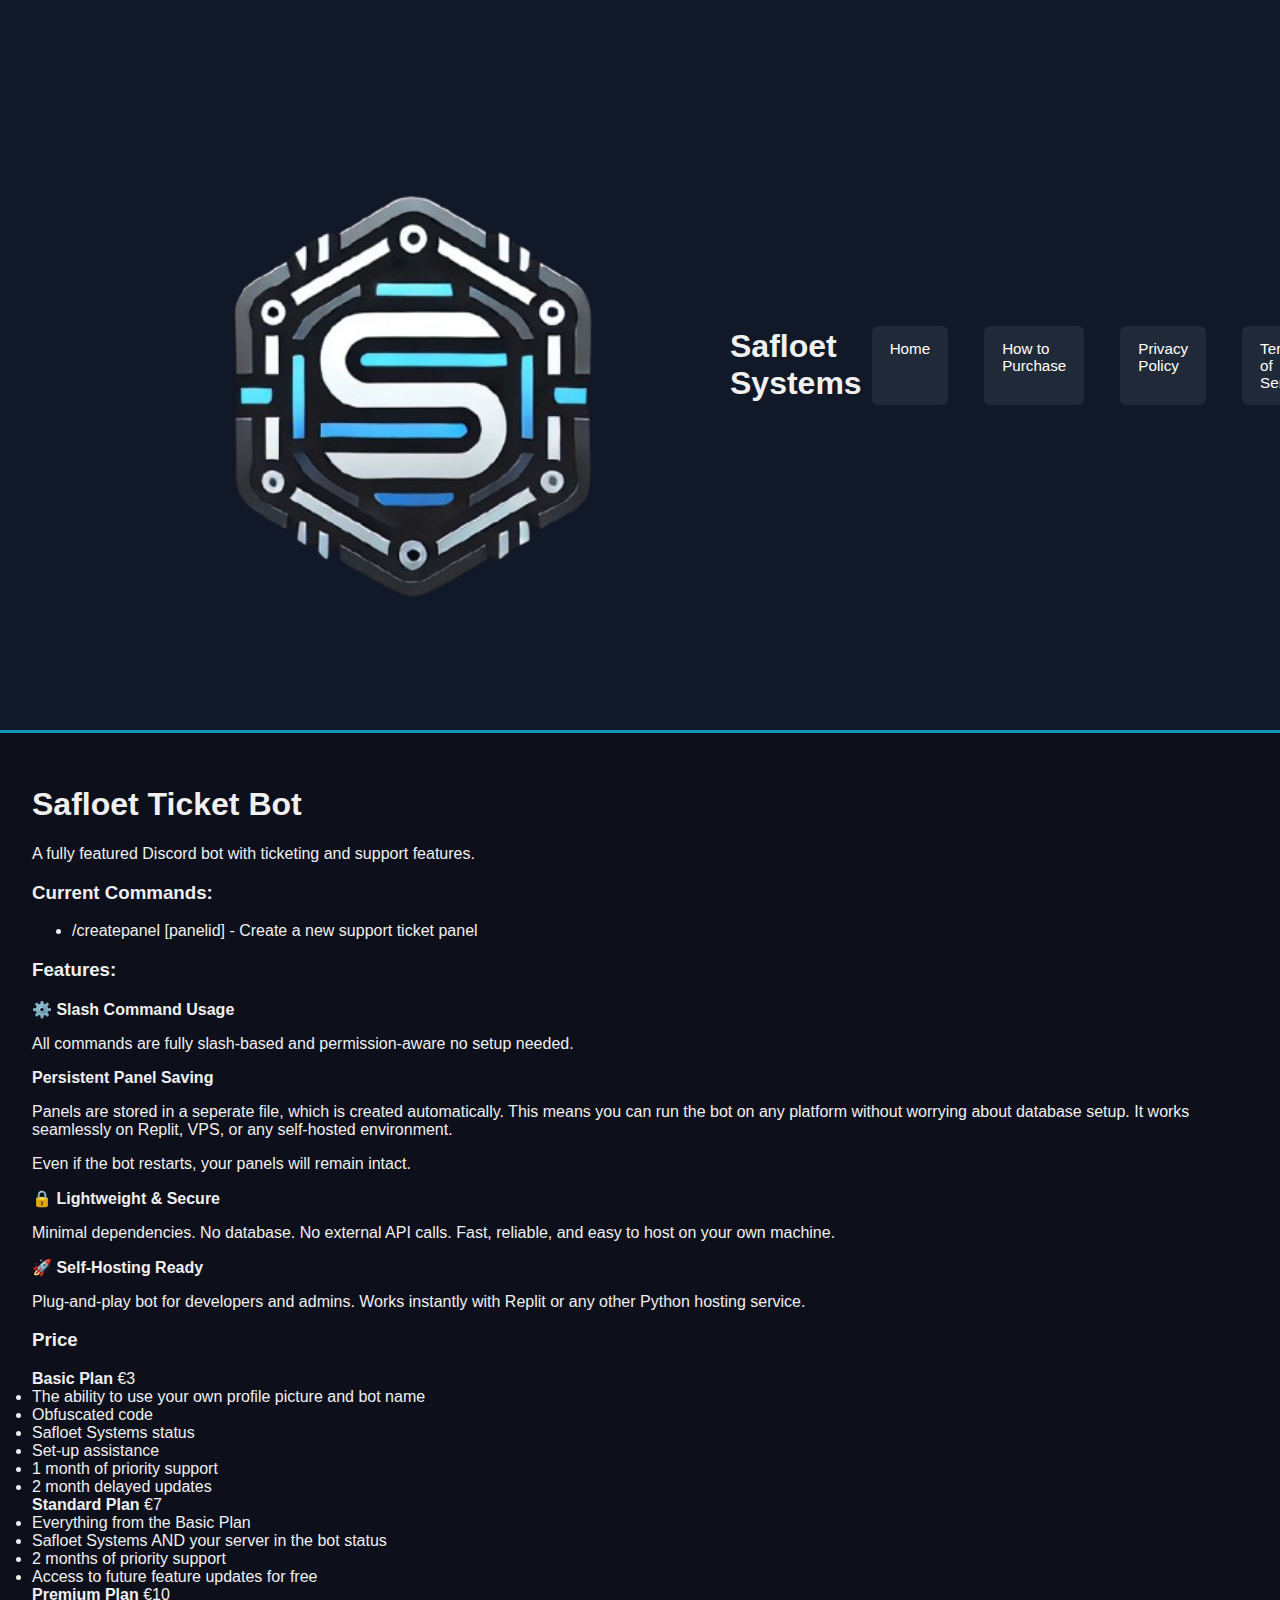
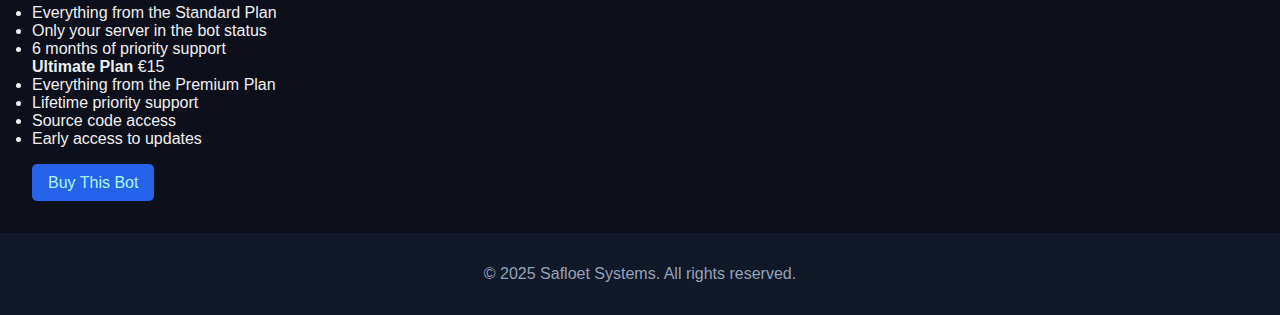
<file: bots/SafloetTicketBot.html>
<!DOCTYPE html>
<html lang="en">

<head>
  <meta charset="UTF-8">
  <title>Safloet Ticket Bot</title>
  <link rel="stylesheet" href="../css/style.css">
</head>

<body>
  <header>
    <img src="../assets/logo.png" alt="Safloet Logo" class="logo">
    <h1>Safloet Systems</h1>
    <nav>
      <a href="../index.html">Home</a>
      <a href="../purchase.html">How to Purchase</a>
      <a href="../privacy.html">Privacy Policy</a>
      <a href="../tos.html">Terms of Service</a>
      <a href="../contact.html">Contact Us</a>
      <a href="https://stats.uptimerobot.com/Otkd3JTFG7">Uptime Stats</a>
    </nav>
  </header>

  <main>
    <h1>Safloet Ticket Bot</h1>
    <p>A fully featured Discord bot with ticketing and support features.</p>


    <h3>Current Commands:</h3>
    <ul>
      <li>/createpanel [panelid] - Create a new support ticket panel</li>
    </ul>




    <h3>Features:</h3>

    <strong>⚙️ Slash Command Usage</strong>
    <p>All commands are fully slash-based and permission-aware no setup needed.</p>
    <strong> Persistent Panel Saving</strong>
    <p>Panels are stored in a seperate file, which is created automatically.
      This means you can run the bot on any platform without worrying about database setup.
      It works seamlessly on Replit, VPS, or any self-hosted environment.</p>
      <p> Even if the bot restarts, your panels will remain intact.</p>
    
    

    <strong>🔒 Lightweight & Secure</strong>
    <p>Minimal dependencies. No database. No external API calls.
      Fast, reliable, and easy to host on your own machine.</p>

   
    <strong>🚀 Self-Hosting Ready</strong>
    <p>Plug-and-play bot for developers and admins.
      Works instantly with Replit or any other Python hosting service.</p>




    <h3>Price</h3>
    <strong>Basic Plan</strong> €3<br>
    <li>The ability to use your own profile picture and bot name</li>
    <li>Obfuscated code</li>
    <li>Safloet Systems status</li>
    <li>Set-up assistance</li>
    <li>1 month of priority support</li>
    <li>2 month delayed updates</li>

    <strong>Standard Plan</strong> €7<br>
    <li>Everything from the Basic Plan</li>
    <li>Safloet Systems AND your server in the bot status</li>
    <li>2 months of priority support</li>
    <li>Access to future feature updates for free</li>

    <strong>Premium Plan</strong> €10<br>
    <li>Everything from the Standard Plan</li>
    <li>Only your server in the bot status</li>
    <li>6 months of priority support</li>

    <strong>Ultimate Plan</strong> €15
    <li>Everything from the Premium Plan</li>
    <li>Lifetime priority support</li>
    <li>Source code access</li>
    <li>Early access to updates</li>


    <a href="../purchase.html" class="btn">Buy This Bot</a>
  </main>

  <footer>
    <p>© 2025 Safloet Systems. All rights reserved.</p>
  </footer>
</body>

</html>
</file>
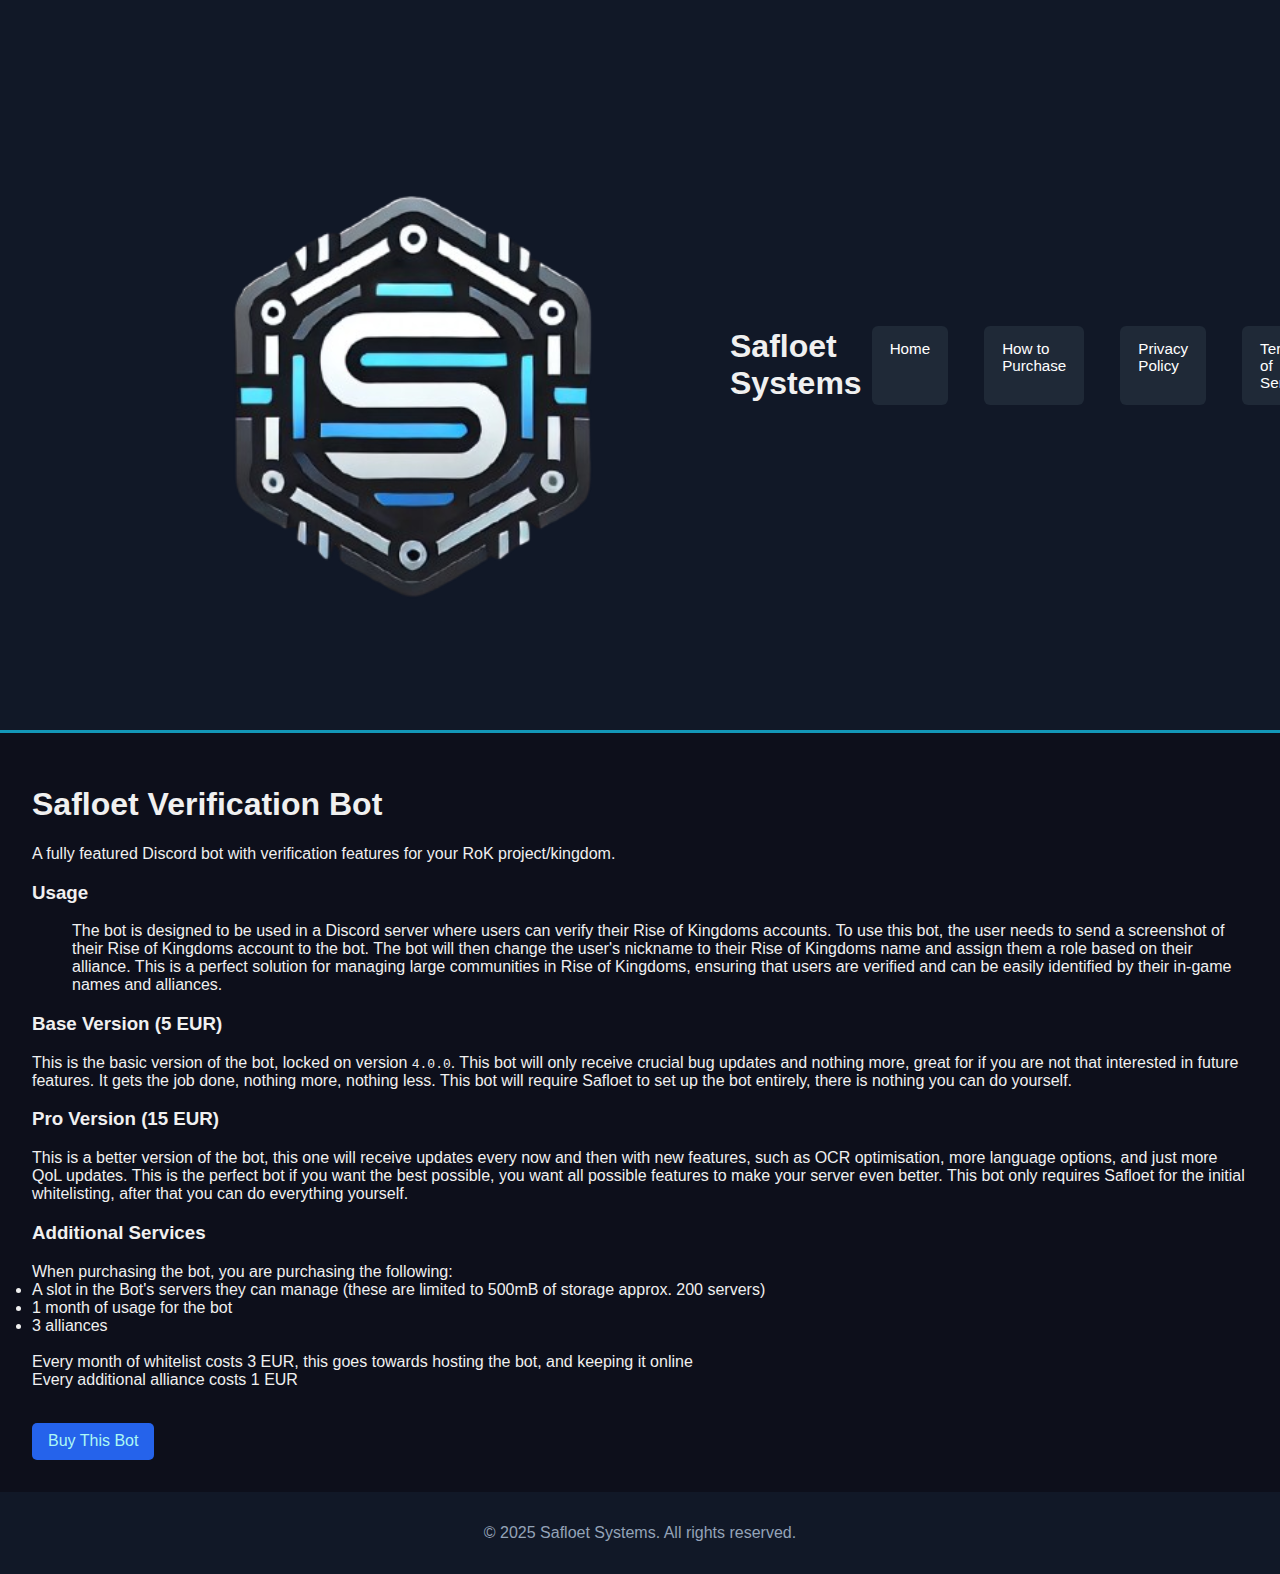
<file: bots/SafloetVerificationBot.html>
<!DOCTYPE html>
<html lang="en">

<head>
  <meta charset="UTF-8">
  <title>Safloet Gambling Bot</title>
  <link rel="stylesheet" href="../css/style.css">
</head>

<body>
  <header>
    <img src="../assets/logo.png" alt="Safloet Logo" class="logo">
    <h1>Safloet Systems</h1>
    <nav>
      <a href="../index.html">Home</a>
      <a href="../purchase.html">How to Purchase</a>
      <a href="../privacy.html">Privacy Policy</a>
      <a href="../tos.html">Terms of Service</a>
      <a href="../contact.html">Contact Us</a>
      <a href="https://stats.uptimerobot.com/Otkd3JTFG7">Uptime Stats</a>
    </nav>
  </header>

  <main>
    <h1>Safloet Verification Bot</h1>
    <p>A fully featured Discord bot with verification features for your RoK project/kingdom.</p>


    <h3>Usage</h3>
    <ul>
      The bot is designed to be used in a Discord server where users can verify their Rise of Kingdoms accounts.
      To use this bot, the user needs to send a screenshot of their Rise of Kingdoms account to the bot.
      The bot will then change the user's nickname to their Rise of Kingdoms name and assign them a role based on their alliance.
      This is a perfect solution for managing large communities in Rise of Kingdoms, ensuring that users are verified and can be easily identified by their in-game names and alliances.
    </ul>




    <h3>Base Version (5 EUR)</h3>
    This is the basic version of the bot, locked on version <code>4.0.0</code>.
    This bot will only receive crucial bug updates and nothing more, great for if you are not that interested in future features. It gets the job done, nothing more, nothing less.
    This bot will require Safloet to set up the bot entirely, there is nothing you can do yourself.

    <h3>Pro Version (15 EUR)</h3> 
    This is a better version of the bot, this one will receive updates every now and then with new features, such as OCR optimisation, more language options, and just more QoL updates.
    This is the perfect bot if you want the best possible, you want all possible features to make your server even better.
    This bot only requires Safloet for the initial whitelisting, after that you can do everything yourself.

    <h3>Additional Services</h3>

    When purchasing the bot, you are purchasing the following:
    <li> A slot in the Bot's servers they can manage (these are limited to 500mB of storage approx. 200 servers)</li>
    <li> 1 month of usage for the bot</li>
    <li> 3 alliances</li>
    <br>
    Every month of whitelist costs 3 EUR, this goes towards hosting the bot, and keeping it online<br>
    Every additional alliance costs 1 EUR
    <br>
    <br>
    <a href="../purchase.html" class="btn">Buy This Bot</a>
  </main>

  <footer>
    <p>© 2025 Safloet Systems. All rights reserved.</p>
  </footer>
</body>

</html>
</file>
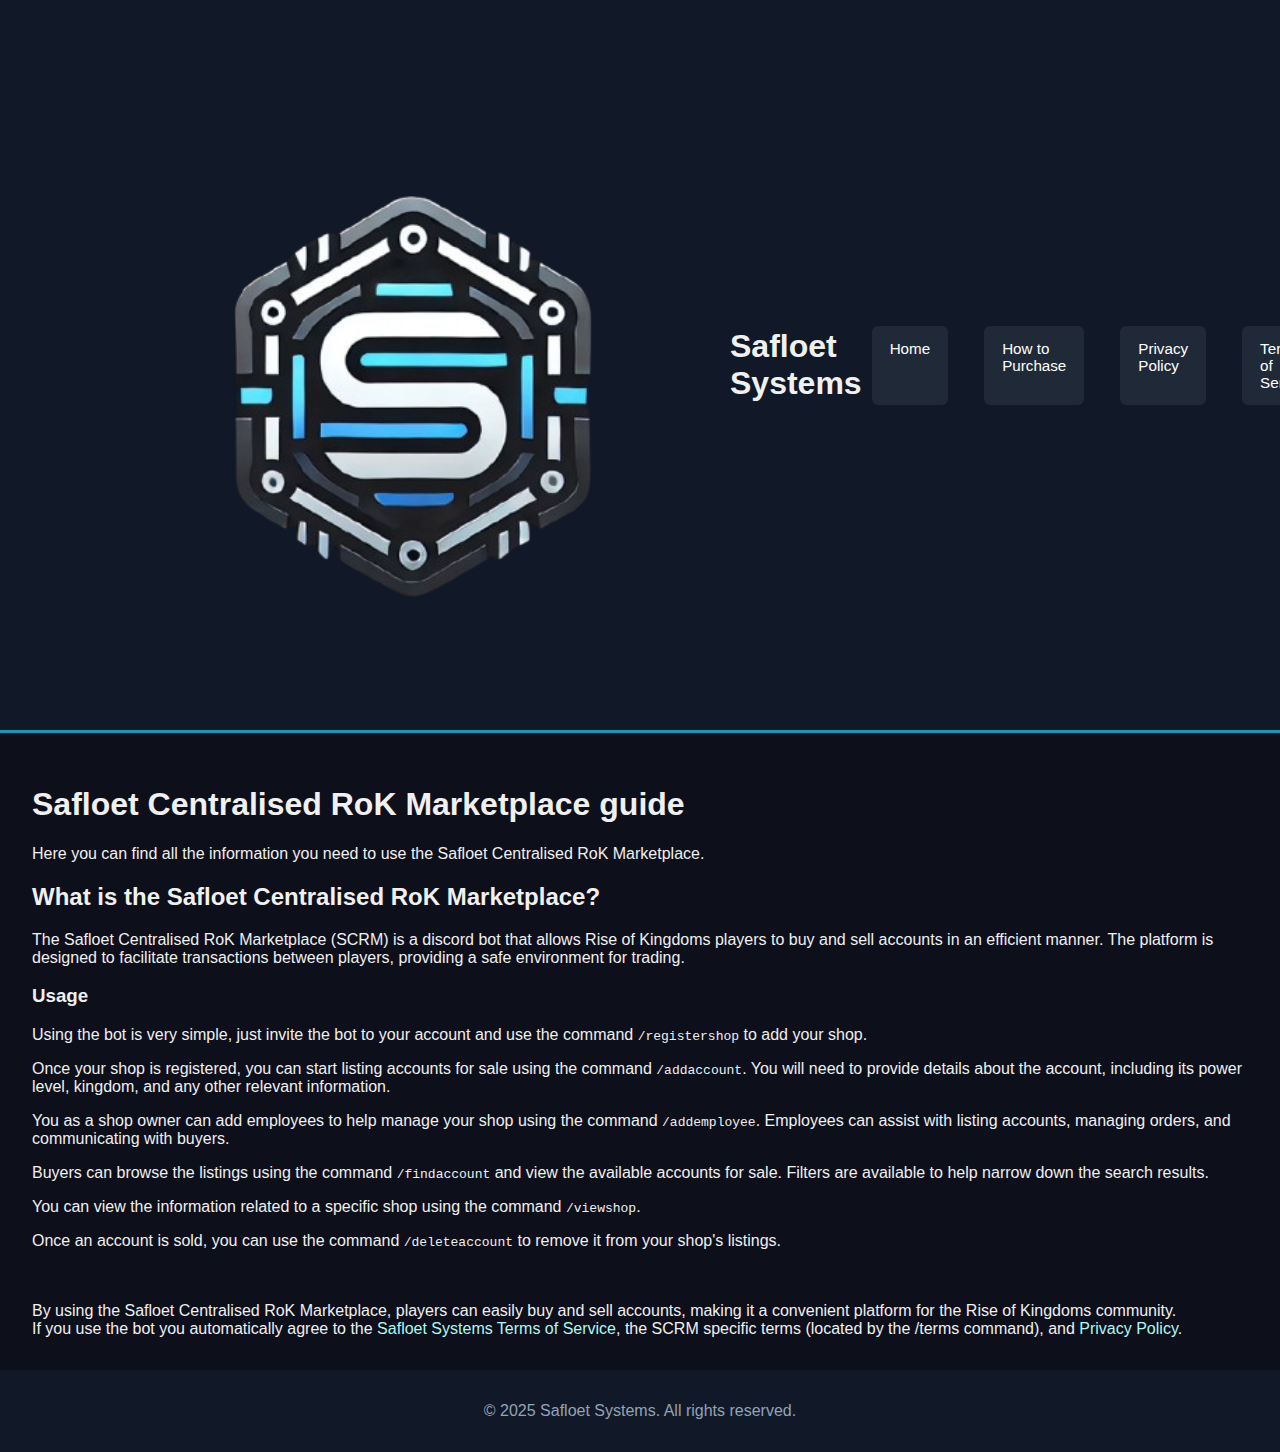
<file: docs/scrm.html>
<!DOCTYPE html>
<html lang="en">

<head>
  <meta charset="UTF-8">
  <title>Safloet Centralised RoK Marketplace</title>
  <link rel="stylesheet" href="../css/style.css">
</head>

<body>
  <header>
    <img src="../assets/logo.png" alt="Safloet Logo" class="logo">
    <h1>Safloet Systems</h1>
    <nav>
      <a href="../index.html">Home</a>
      <a href="../purchase.html">How to Purchase</a>
      <a href="../privacy.html">Privacy Policy</a>
      <a href="../tos.html">Terms of Service</a>
      <a href="../contact.html">Contact Us</a>
      <a href="https://stats.uptimerobot.com/Otkd3JTFG7">Uptime Stats</a>
    </nav>
  </header>

  <main>
    <h1>Safloet Centralised RoK Marketplace guide</h1>
    <p>Here you can find all the information you need to use the Safloet Centralised RoK Marketplace.</p>
    <h2>What is the Safloet Centralised RoK Marketplace?</h2>
    <p>The Safloet Centralised RoK Marketplace (SCRM) is a discord bot that allows Rise of Kingdoms players to buy and sell accounts in an efficient manner. The platform is designed to facilitate transactions between players, providing a safe environment for trading.</p>

    <h3>Usage</h3>
    <p> Using the bot is very simple, just invite the bot to your account and use the command <code>/registershop</code> to add your shop. </p>
    <p>Once your shop is registered, you can start listing accounts for sale using the command <code>/addaccount</code>. You will need to provide details about the account, including its power level, kingdom, and any other relevant information. </p>
    <p> You as a shop owner can add employees to help manage your shop using the command <code>/addemployee</code>. Employees can assist with listing accounts, managing orders, and communicating with buyers. </p>
    
    <p>Buyers can browse the listings using the command <code>/findaccount</code> and view the available accounts for sale. Filters are available to help narrow down the search results.</p>
    <p>You can view the information related to a specific shop using the command <code>/viewshop</code>.</p>
    <p>Once an account is sold, you can use the command <code>/deleteaccount</code> to remove it from your shop's listings.</p>

    <br>
    <br>
    By using the Safloet Centralised RoK Marketplace, players can easily buy and sell accounts, making it a convenient platform for the Rise of Kingdoms community.<br>

    If you use the bot you automatically agree to the <a href="../tos.html">Safloet Systems Terms of Service</a>, the SCRM specific terms (located by the /terms command), and <a href="../privacy.html">Privacy Policy</a>.
  </main>

  <footer>
    <p>© 2025 Safloet Systems. All rights reserved.</p>
  </footer>
</body>

</html>
</file>
<file: css/style.css>
body {
  margin: 0;
  font-family: 'Segoe UI', sans-serif;
  background-color: #0d0f1b;
  color: #f0f0f0;
}
header {
  display: flex;
  align-items: center;
  justify-content: space-between;
  padding: 1rem 2rem;
  background: #111827;
  border-bottom: 3px solid #1397b8;
}

/* Logo + title container */
.logo-title {
  display: flex;
  align-items: center;
  gap: 1rem;
}

/* Logo */
.logo-title .logo {
  height: 100px;
}

/* Title */
.logo-title h1 {
  color: #ffffff;
  font-size: 2rem;
  margin: 0;
}

/* Navigation */
header nav {
  display: flex;
  gap: 1rem;
}

header nav a {
  background: #1f2937;
  color: #ffffff;
  text-decoration: none;
  padding: 0.75rem 1rem;
  border-radius: 6px;
  font-size: 0.95rem;
  font-weight: 500;
  transition: all 0.3s ease;
  border: 2px solid transparent;
}

header nav a:hover {
  background: #1397b8;
  border-color: #1397b8;
  transform: translateY(-2px);
  box-shadow: 0 4px 12px rgba(19, 151, 184, 0.4);
}

/* Login area */
#login-area {
  display: flex;
  align-items: center;
  gap: 0.5rem;
}

/* Avatar */
#login-area img.avatar {
  width: 40px;
  border-radius: 50%;
}

/* Login/logout button */
#login-area .button {
  padding: 0.5rem 1rem;
  background: #7e5bef; /* purple */
  color: white;
  text-decoration: none;
  border-radius: 6px;
  font-weight: 600;
  border: none;
  cursor: pointer;
  transition: all 0.2s ease;
}

#login-area .button:hover {
  background: #6331d2;
  transform: translateY(-1px);
}




nav a {
  color: #60a5fa;
  margin: 0 10px;
  text-decoration: none;
}

nav a:hover {
  color: #93c5fd;
}

main {
  padding: 2rem;
}

.bot-list {
  display: grid;
  grid-template-columns: repeat(auto-fit, minmax(250px, 1fr));
  gap: 1rem;
}

.bot-card {
  background: #1e293b;
  padding: 1rem;
  border-radius: 10px;
  border: 1px solid #334155;
  transform: scale(1); /* normal size */
  transition: transform 0.3s ease, box-shadow 0.3s ease;
}

.bot-card:hover {
  background: #1397b8;
  transform: scale(1.03); /* bigger on hover */
  box-shadow: 0 8px 20px rgba(0, 0, 0, 0.2);
}

.bot-card a {
  color: #38bdf8;
  text-decoration: none;
}

footer {
  text-align: center;
  padding: 1rem;
  background: #111827;
  color: #94a3b8;
}

.btn {
  display: inline-block;
  background-color: #2563eb;
  color: white;
  padding: 0.6rem 1rem;
  border-radius: 5px;
  text-decoration: none;
  margin-top: 1rem;
}
/* Contact Form Container */
.contact-container {
  background-color: #1e293b; /* match bot-card background */
  padding: 2rem;
  border-radius: 12px;
  max-width: 500px;
  margin: 2rem auto;
  box-shadow: 0 0 20px rgba(0,0,0,0.5);
}

/* Form Inputs */
.contact-container input,
.contact-container textarea {
  width: 100%;
  padding: 0.8rem;
  margin-bottom: 1rem;
  border-radius: 6px;
  border: 1px solid #334155;
  background-color: #0d0f1b;
  color: #f0f0f0;
  font-family: 'Segoe UI', sans-serif;
  outline: none;
}

/* Input Focus Effect */
.contact-container input:focus,
.contact-container textarea:focus {
  border-color: #1397b8;
  box-shadow: 0 0 5px #1397b8;
}

/* Submit Button */
.contact-container button {
  width: 100%;
  padding: 0.8rem;
  border: none;
  border-radius: 6px;
  background-color: #2563eb; /* matches .btn */
  color: #fff;
  cursor: pointer;
  font-size: 1rem;
  transition: background-color 0.2s;
}

.contact-container button:hover {
  background-color: #1e40af;
}

/* Toast / Notification */
#toast {
  margin-top: 1rem;
  text-align: center;
  padding: 0.8rem;
  border-radius: 6px;
  display: none;
  font-weight: bold;
}

/* Center contact form and heading on contact.html */
body.contact-page {
  display: flex;
  justify-content: center; /* horizontal centering */
  align-items: center;     /* vertical centering */
  min-height: 100vh;       /* full viewport height */
  margin: 0;
}

.contact-container {
  display: flex;
  flex-direction: column;  /* stack heading + form */
  align-items: center;     /* center horizontally */
  width: 100%;
  max-width: 400px;        /* keeps form from stretching too wide */
  text-align: center;      /* center heading text */
}

form {
  display: flex;
  flex-direction: column;
  gap: 10px;
  width: 100%;             /* ensures inputs fill container width */
}

input, textarea, button {
  padding: 10px;
  border-radius: 4px;
  border: 1px solid #ccc;
  font-size: 16px;
  width: 100%;             /* makes fields align perfectly */
  box-sizing: border-box;  /* ensures padding doesn't break width */
}

button {
  cursor: pointer;
  background-color: #007bff;
  color: white;
  border: none;
}

main a:link {
  color: #adf8f4;
  text-decoration: none;
}

main a:visited {
  color: #adf8f4;
}

main a:hover {
  color: white;
  text-decoration: underline;
  font-style: italic;
  background-color: #44e79b;
}

main a:active {
  color: rgb(255, 105, 138);
}
</file>
